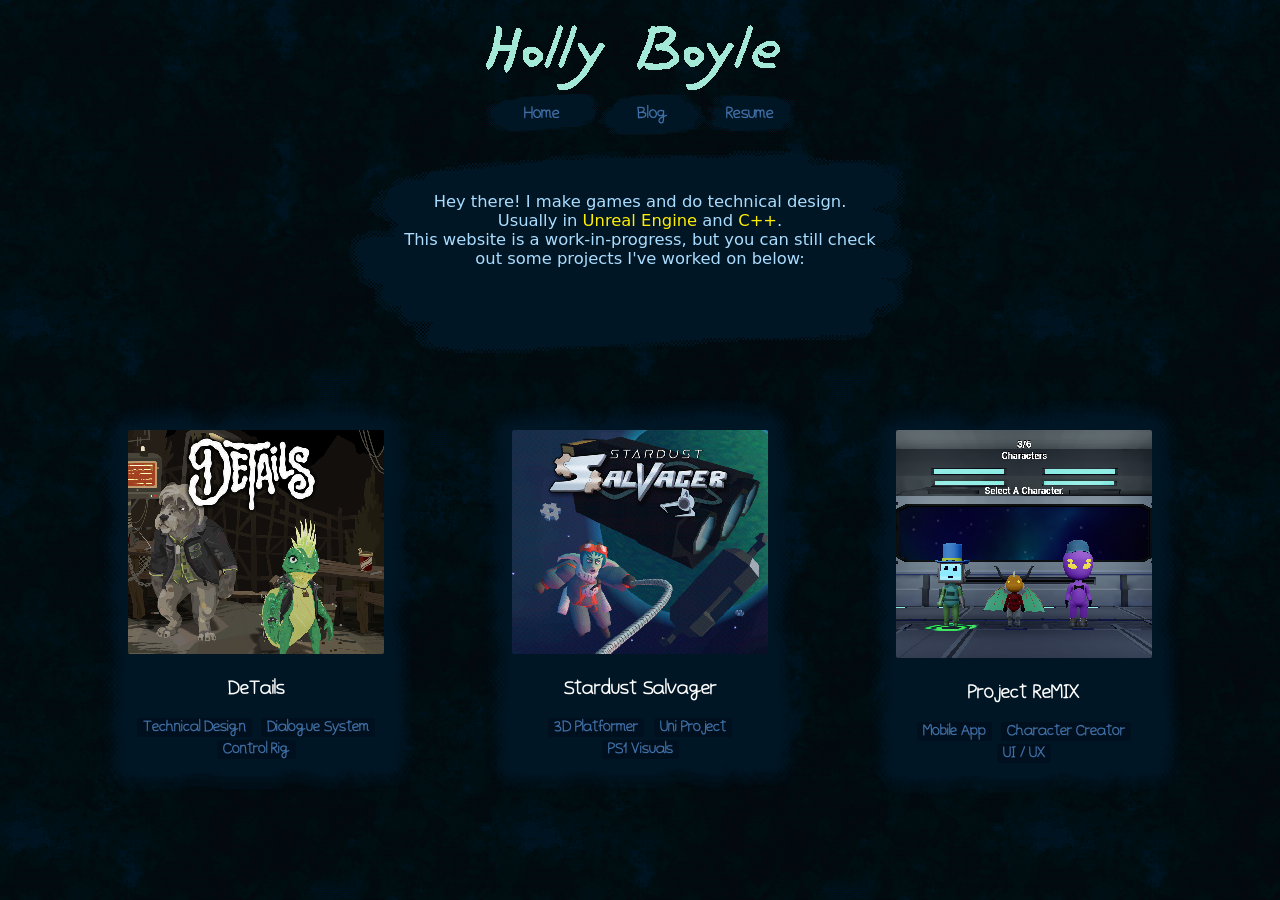
<file: index.html>
﻿<!DOCTYPE html>
<html class="scroll_diag">
<head>
    <meta charset="UTF-8">
    <title>Holly.Zone</title>
    <link rel="stylesheet" href="styles/main.css">
    <link rel="stylesheet" href="https://indestructibletype.com/fonts/Jost.css" type="text/css" charset="utf-8" />
</head>
<body>
    <div class="body-container">
        <div class="vertical-grid">
            <header id="main-header">
                <div id="header-content">
                    <img src="assets/images/name-bright.png">
                    <div id="header-links">
                        <a class="header-button" href="index.html">
                            <p>Home</p>
                            <img src="assets/images/bubble1.png" draggable="false">
                        </a>
                        <a class="header-button" href="blog-index.html">
                            <p>Blog</p>
                            <img src="assets/images/bubble2.png" draggable="false">
                        </a>
                        <a class="header-button" href="HollyBoyle_CV.pdf">
                            <p>Resume</p>
                            <img src="assets/images/bubble3.png" draggable="false">
                        </a>
                    </div>
                </div>
            </header>
            <div class="text_container">
                <p>Hey there! I make games and do technical design.<br>
                    Usually in <span style="color: #ffee00">Unreal Engine</span> and <span style="color: #ffee00">C++</span>.<br>
                    This website is a work-in-progress, but you can still check out some projects I've worked on below:</p>
                <img id="text_background" src="assets/images/paragraph_short.png" draggable="false" >
            </div>
            
            <div class="project-flex">
                <div class="project-box">
                    <a class="project-link" href="details.html"><img class="project-img" src="assets/images/details/project-icon.png" draggable="false">
                    <p>DeTails</p></a>
                    <ul>
                        <li>Technical Design</li>
                        <li>Dialogue System</li>
                        <li>Control Rig</li>
                    </ul>
                </div>
                <div class="project-box">
                    <a class="project-link" href="stardust.html"><img class="project-img" src="assets/images/stardust-salvager/poster-preview.png" draggable="false">
                        <p>Stardust Salvager</p></a>
                    <ul>
                        <li>3D Platformer</li>
                        <li>Uni Project</li>
                        <li>PS1 Visuals</li>
                    </ul>
                </div>
                <div class="project-box">
                    <a class="project-link" href="remix.html"><img class="project-img" src="assets/images/remix/remix-thumbnail.png" draggable="false">
                    <p>Project ReMIX</p></a>
                    <ul>
                        <li>Mobile App</li>
                        <li>Character Creator</li>
                        <li>UI / UX</li>
                    </ul>
                </div>
            </div>
        </div>
    </div>
</body>
</html>
</file>
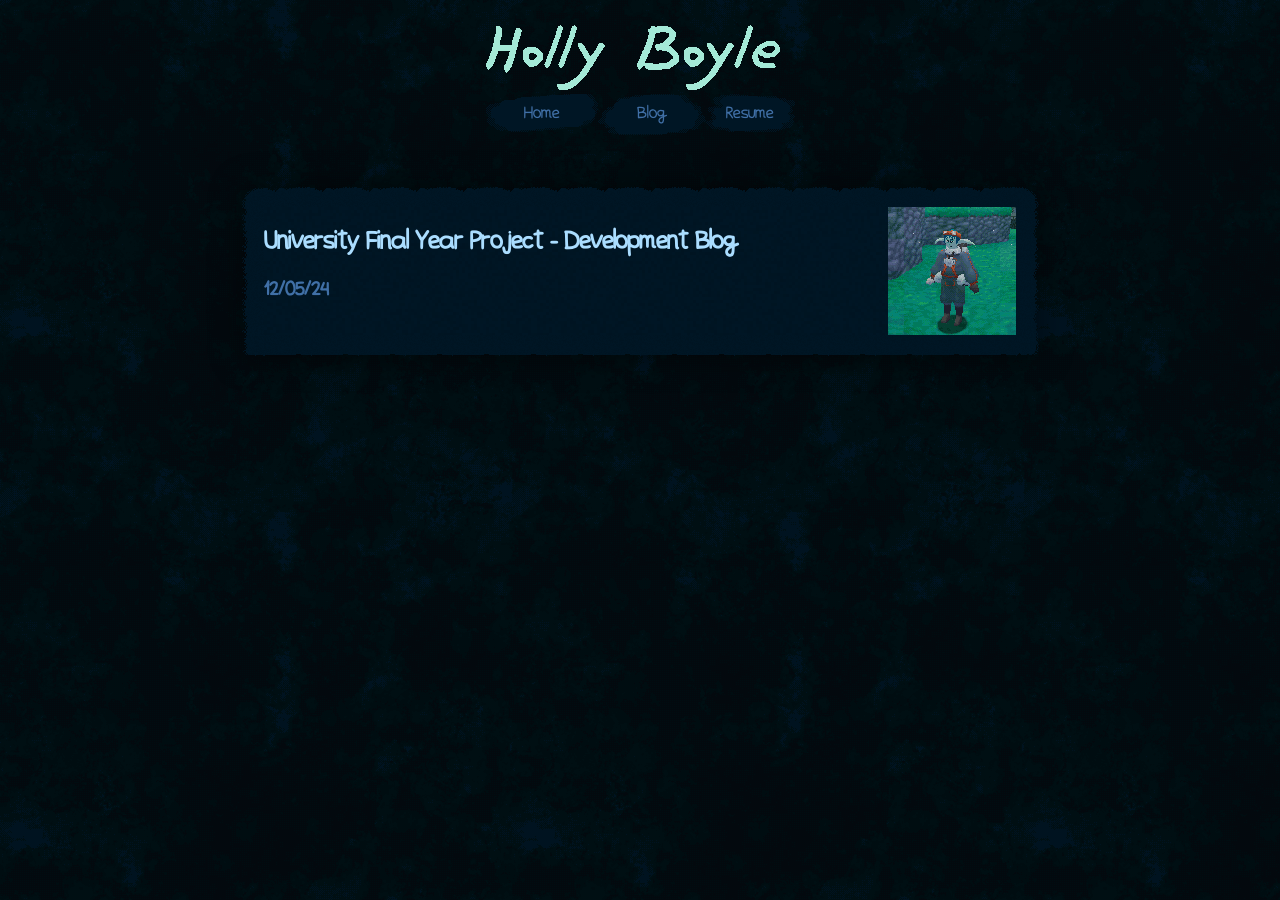
<file: blog-index.html>
﻿<!DOCTYPE html>
<html lang="en" class="scroll_diag">
<head>
    <meta charset="UTF-8">
    <title>Holly.Zone</title>
    <link rel="stylesheet" href="styles/main.css">
    <link rel="stylesheet" href="https://indestructibletype.com/fonts/Jost.css" type="text/css" charset="utf-8" />
</head>
<body>
    <div class="body-container">
        <div class="vertical-grid">
            <header id="main-header">
                <div id="header-content">
                    <img src="assets/images/name-bright.png">
                    <div id="header-links">
                        <a class="header-button" href="index.html">
                            <p>Home</p>
                            <img src="assets/images/bubble1.png" draggable="false">
                        </a>
                        <a class="header-button" href="blog-index.html">
                            <p>Blog</p>
                            <img src="assets/images/bubble2.png" draggable="false">
                        </a>
                        <a class="header-button" href="HollyBoyle_CV.pdf">
                            <p>Resume</p>
                            <img src="assets/images/bubble3.png" draggable="false">
                        </a>
                    </div>
                </div>
            </header>

            <div class="blog-post-list">
                <a class="blog-post" href="blog/stardust-dev-blog.html">
                    <div class="horizontal-box">
                        <div class="blog-post-info">
                            <h2>University Final Year Project - Development Blog</h2>
                            <h3>12/05/24</h3></div><img class="blog-thumbnail" src="assets/images/stardust-salvager/stardust-blog-thumbnail.gif">
                    </div>
                </a>
                
            </div>
        </div>
    </div>
</body>
</html>
</file>
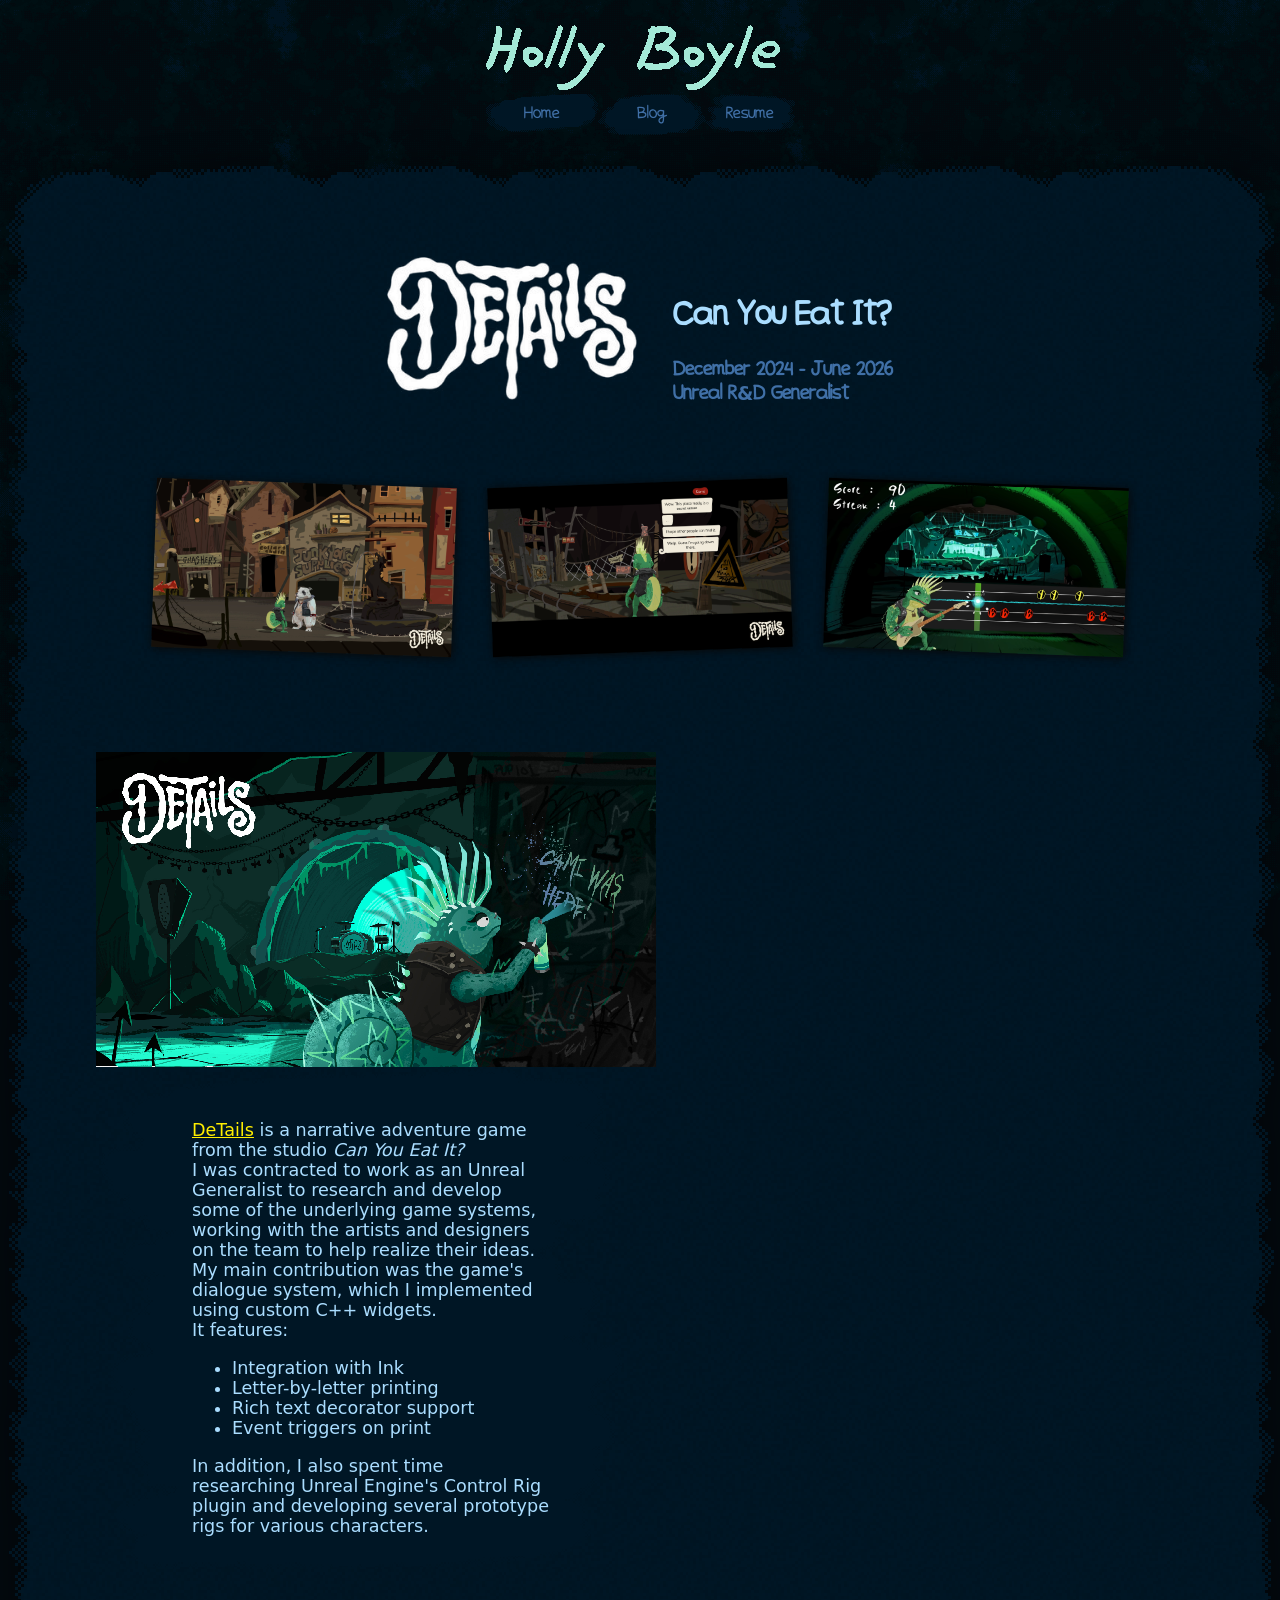
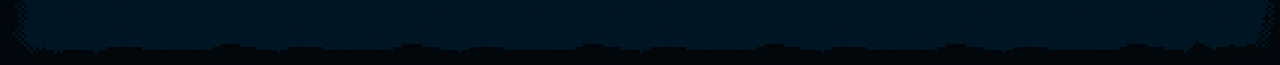
<file: details.html>
﻿<!DOCTYPE html>
<html class="scroll_diag">
<head>
    <meta charset="UTF-8">
    <title>Holly.Zone</title>
    <link rel="stylesheet" href="styles/main.css">
    <meta name="Referrer-Policy" content="strict-origin-when-cross-origin">
</head>
<body>
    <header id="main-header">
        <div id="header-content">
            <img src="assets/images/name-bright.png">
            <div id="header-links">
                <a class="header-button" href="index.html">
                    <p>Home</p>
                    <img src="assets/images/bubble1.png" draggable="false">
                </a>
                <a class="header-button" href="blog-index.html">
                    <p>Blog</p>
                    <img src="assets/images/bubble2.png" draggable="false">
                </a>
                <a class="header-button" href="HollyBoyle_CV.pdf">
                    <p>Resume</p>
                    <img src="assets/images/bubble3.png" draggable="false">
                </a>
            </div>
        </div>
    </header>
   <!--<a id="return-button" href="index.html">
        <img id="arrow-highlight" src="assets/images/home-arrow.png" width="94" height="56"
        ><img id="arrow-default" src="assets/images/home-arrow-dark.png" width="94" height="56"
        ><span>Home</span>
    </a>-->
    <div class="border-wrapper">
        <div class="project_body">
            <div class="project_logo">
                <img src="assets/images/details/logo.png" width="250" height="143">
                <div class="overview_text">
                    <h1>Can You Eat It?</h1>
                    <h3>December 2024 - June 2026
                        <br>
                        Unreal R&D Generalist
                    </h3>
                </div>
            </div>
            <div class="gallery">
                <a href="#img1">
                    <img src="assets/images/details/details5.jpg" width="300" height="169"></a>
                <a href="#img2">
                    <img src="assets/images/details/details2.jpg" width="300" height="169"></a>
                <a href="#img3">
                    <img src="assets/images/details/example-screenshot.PNG" width="300" height="169"></a>
            </div>

            <div class="video_and_desc">
                <div class="video">
                    <img src="assets/images/details/details4.jpg" width="560" height="315">
                </div>
                <div class="text_box">
                    <p><a class="text-link" href="https://store.steampowered.com/app/3840340/DeTails/">DeTails</a> is a narrative adventure game from the studio <i>Can You Eat It?</i><br>
			I was contracted to work as an Unreal Generalist to research and develop some of the underlying game systems, 			working with the artists and designers on the team to help realize their ideas.<br>

			My main contribution was the game's dialogue system, which I implemented using custom C++ widgets.<br>
			It features:</p>
			<ul>
				<li>Integration with Ink</li>
				<li>Letter-by-letter printing</li>
				<li>Rich text decorator support</li>
				<li>Event triggers on print</li>
			</ul>
			<p>In addition, I also spent time researching Unreal Engine's Control Rig plugin and developing several prototype 			rigs for various characters.<br>
          
                    </p>
                </div>

            </div>
        </div>
    </div>
    
    
    <a id="img1" class="lightbox" href="#_">
        <img class="lightbox-image" src="assets/images/details/details4.jpg">
    </a>
    <a id="img2" class="lightbox" href="#_">
        <img class="lightbox-image" src="assets/images/details/details5.jpg">
    </a>
    <a id="img3" class="lightbox" href="#_">
        <img class="lightbox-image" src="assets/images/details/details2.jpg">
    </a>
</body>
</html>
</file>
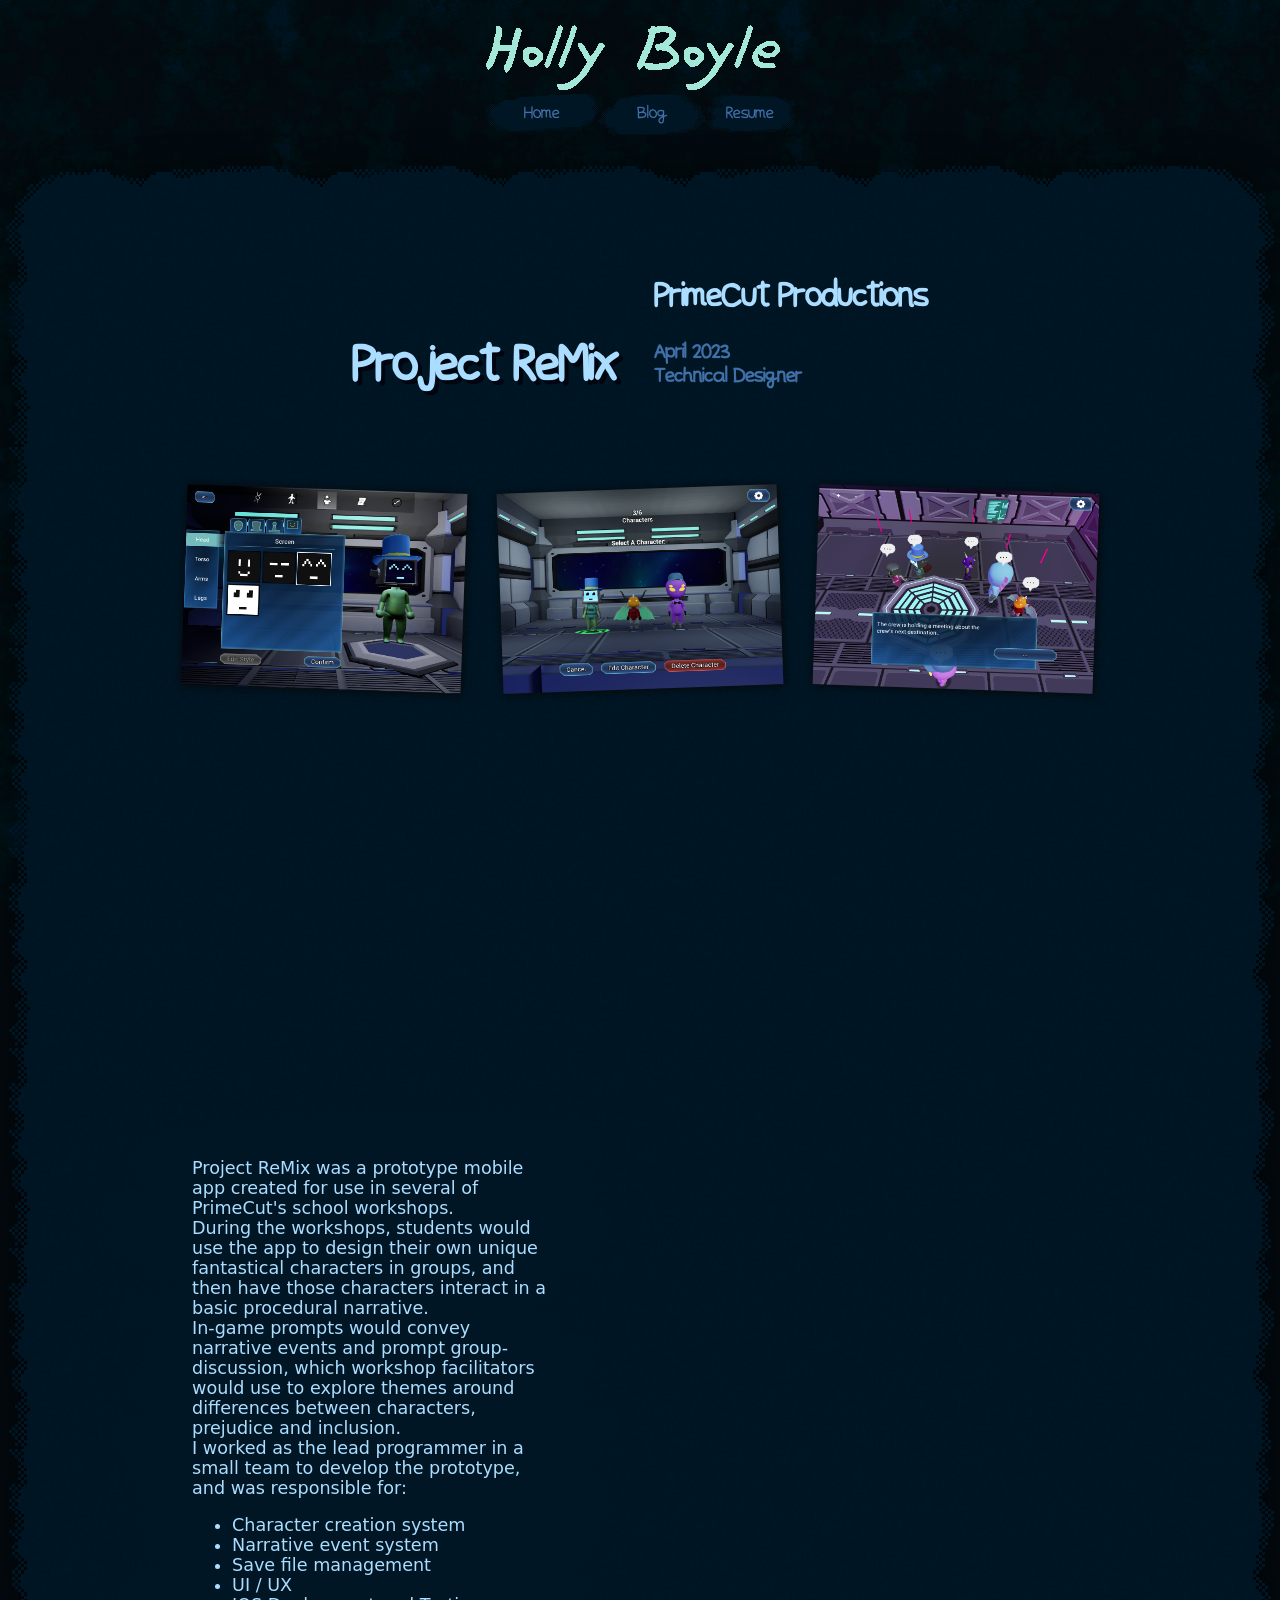
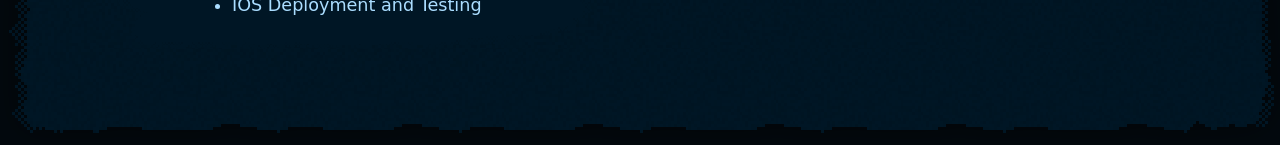
<file: remix.html>
﻿<!DOCTYPE html>
<html class="scroll_diag">
<head>
    <meta charset="UTF-8">
    <title>Holly.Zone</title>
    <link rel="stylesheet" href="styles/main.css">
    <meta name="Referrer-Policy" content="strict-origin-when-cross-origin">
</head>
<body>
    <header id="main-header">
        <div id="header-content">
            <img src="assets/images/name-bright.png">
            <div id="header-links">
                <a class="header-button" href="index.html">
                    <p>Home</p>
                    <img src="assets/images/bubble1.png" draggable="false">
                </a>
                <a class="header-button" href="blog-index.html">
                    <p>Blog</p>
                    <img src="assets/images/bubble2.png" draggable="false">
                </a>
                <a class="header-button" href="HollyBoyle_CV.pdf">
                    <p>Resume</p>
                    <img src="assets/images/bubble3.png" draggable="false">
                </a>
            </div>
        </div>
    </header>
    
    <div class="border-wrapper">
        <div class="project_body">
            <div class="project_logo">
                <h1>Project ReMix</h1>
                <div class="overview_text">
                    <h1>PrimeCut Productions</h1>
                    <h3>April 2023
                        <br>
                        Technical Designer
                    </h3>
                </div>
            </div>
            <div class="gallery">
                <a href="#img1">
                    <img src="assets/images/remix/remix1.png" width="280" height="200"></a>
                <a href="#img2">
                    <img src="assets/images/remix/remix3.png" width="280" height="200"></a>
                <a href="#img3">
                    <img src="assets/images/remix/remix9.png" width="280" height="200"></a>
            </div>

            <div class="video_and_desc">
                <div class="video">
                    <iframe width="560" height="315"
                            src="https://www.youtube.com/embed/G6JvPiKcwas"
                            title="YouTube video player"
                            frameborder="0"
                            allow="clipboard-write; encrypted-media; gyroscope; picture-in-picture; web-share"
                            allowfullscreen></iframe>
                </div>
                <div class="text_box">
                    <p>Project ReMix was a prototype mobile app created for use in several of PrimeCut's school workshops.<br>
                        During the workshops, students would use the app to design their own unique fantastical characters in groups, and then have those characters interact in a basic procedural narrative.<br>
                        In-game prompts would convey narrative events and prompt group-discussion, which workshop facilitators would use to explore themes around differences between characters, prejudice and inclusion.<br>

                        I worked as the lead programmer in a small team to develop the prototype, and was responsible for:
                    </p>
                    <ul>
                        <li>Character creation system</li>
                        <li>Narrative event system</li>
                        <li>Save file management</li>
                        <li>UI / UX</li>
                        <li>IOS Deployment and Testing</li>
                    </ul>
                </div>

            </div>
        </div>
    </div>
    
    
    <a id="img1" class="lightbox" href="#_">
        <img class="lightbox-image" src="assets/images/remix/remix1.png">
    </a>
    <a id="img2" class="lightbox" href="#_">
        <img class="lightbox-image" src="assets/images/remix/remix3.png">
    </a>
    <a id="img3" class="lightbox" href="#_">
        <img class="lightbox-image" src="assets/images/remix/remix9.png">
    </a>
</body>
</html>
</file>
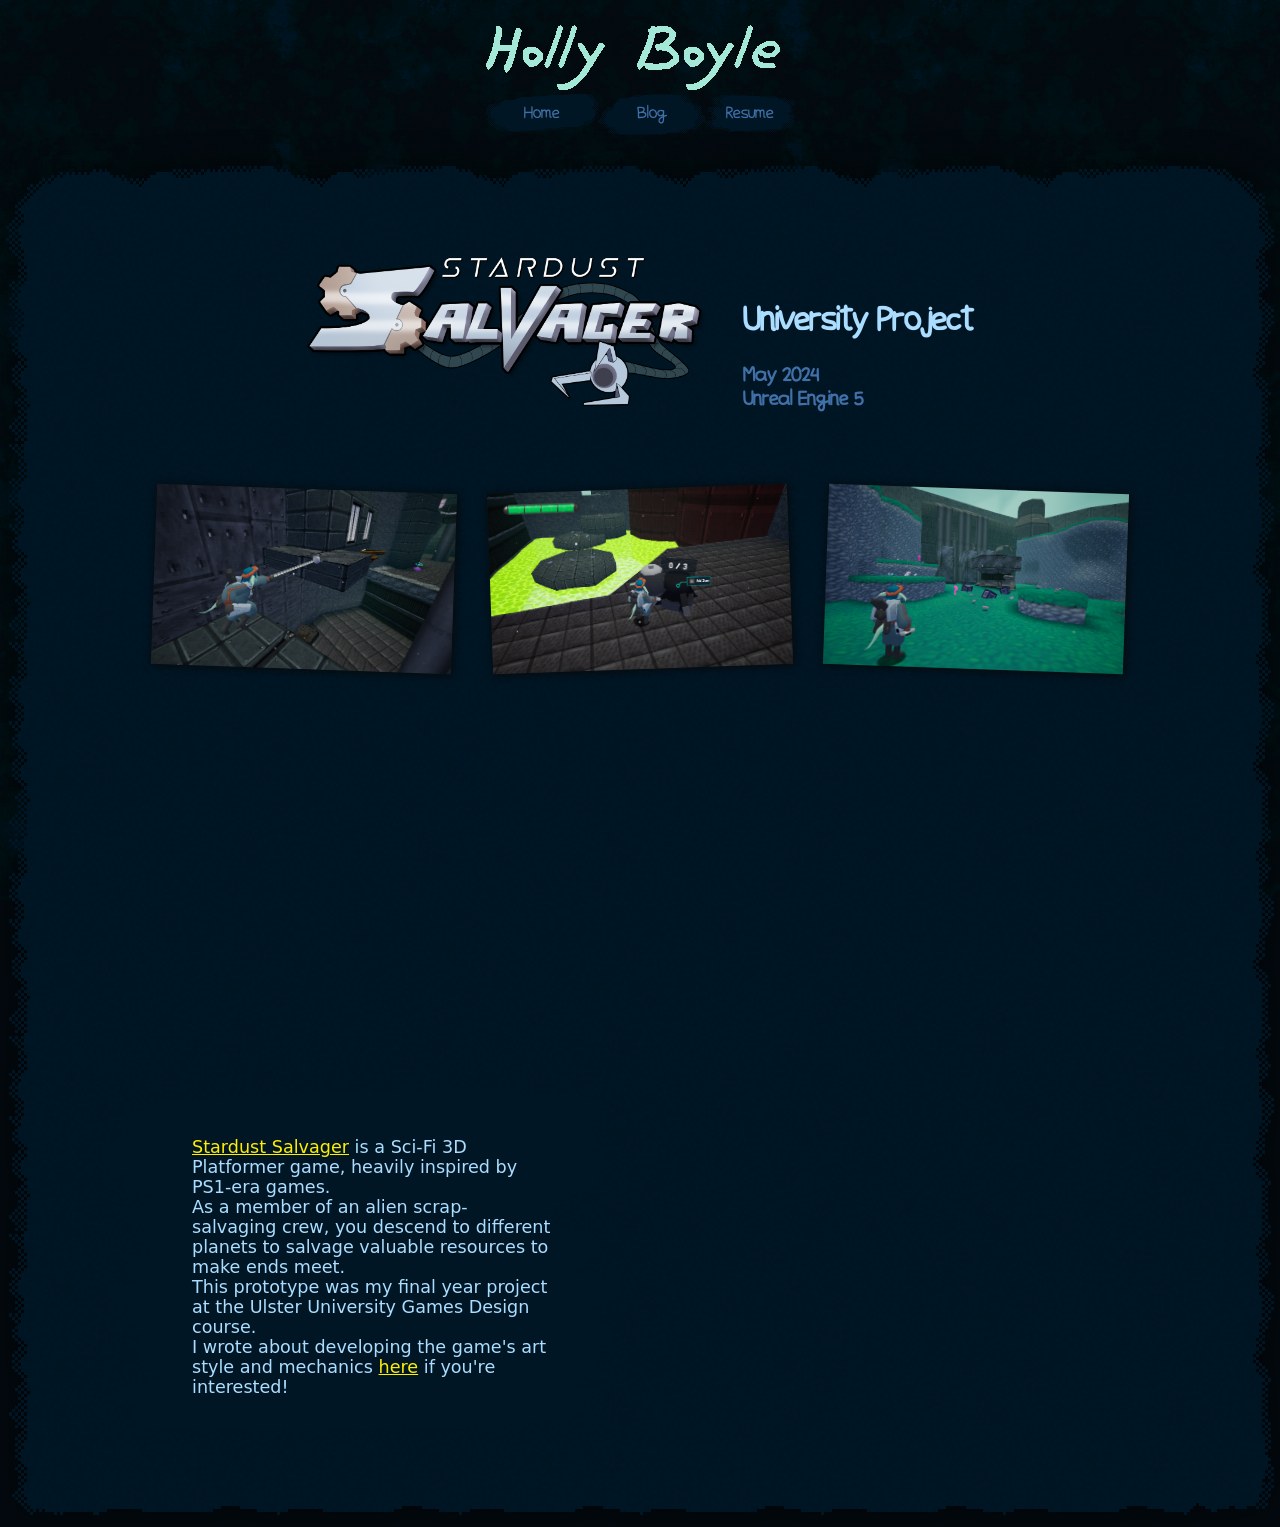
<file: stardust.html>
﻿<!DOCTYPE html>
<html class="scroll_diag">
<head>
    <meta charset="UTF-8">
    <title>Holly.Zone</title>
    <link rel="stylesheet" href="styles/main.css">
    <meta name="Referrer-Policy" content="strict-origin-when-cross-origin">
</head>
<body>
    <header id="main-header">
        <div id="header-content">
            <img src="assets/images/name-bright.png">
            <div id="header-links">
                <a class="header-button" href="index.html">
                    <p>Home</p>
                    <img src="assets/images/bubble1.png" draggable="false">
                </a>
                <a class="header-button" href="blog-index.html">
                    <p>Blog</p>
                    <img src="assets/images/bubble2.png" draggable="false">
                </a>
                <a class="header-button" href="HollyBoyle_CV.pdf">
                    <p>Resume</p>
                    <img src="assets/images/bubble3.png" draggable="false">
                </a>
            </div>
        </div>
    </header>

    <div class="border-wrapper">
        <div class="project_body">
            <div class="project_logo">
                <img src="assets/images/stardust-salvager/stardust-salvager-refined.png" width="400" height="149">
                <div class="overview_text">
                    <h1>University Project</h1>
                    <h3>May 2024
                        <br>
                        Unreal Engine 5
                    </h3>
                </div>
            </div>
            <div class="gallery">
                <a href="#img1">
                    <img src="assets/images/stardust-salvager/screen1.png" width="300" height="180"></a>
                <a href="#img2">
                    <img src="assets/images/stardust-salvager/screen2.png" width="300" height="180"></a>
                <a href="#img3">
                    <img src="assets/images/stardust-salvager/screen3.png" width="300" height="180"></a>
            </div>

            <div class="video_and_desc">
                <div class="video">
                    <iframe width="560" height="315"
                            src="https://www.youtube.com/embed/O3HwYYqzVVI"
                            title="YouTube video player"
                            frameborder="0"
                            allow="clipboard-write; encrypted-media; gyroscope; picture-in-picture; web-share"
                            allowfullscreen></iframe>
                </div>
                <div class="text_box">
                    <p><a class="text-link" href="https://hollyboyle.itch.io/stardust-salvager-demo">Stardust Salvager</a> is a Sci-Fi 3D Platformer game, heavily inspired by PS1-era games.<br>
                        As a member of an alien scrap-salvaging crew, you descend to different planets to salvage valuable resources to make ends meet.<br>
                        This prototype was my final year project at the Ulster University Games Design course.<br>
                        I wrote about developing the game's art style and mechanics <a class="text-link" href="blog/stardust-dev-blog.html">here</a> if you're interested!
                    </p>
                </div>

            </div>
        </div>
    </div>
    
    
    <a id="img1" class="lightbox" href="#_">
        <img class="lightbox-image" src="assets/images/stardust-salvager/screen1.png">
    </a>
    <a id="img2" class="lightbox" href="#_">
        <img class="lightbox-image" src="assets/images/stardust-salvager/screen2.png">
    </a>
    <a id="img3" class="lightbox" href="#_">
        <img class="lightbox-image" src="assets/images/stardust-salvager/screen3.png">
    </a>
</body>
</html>
</file>
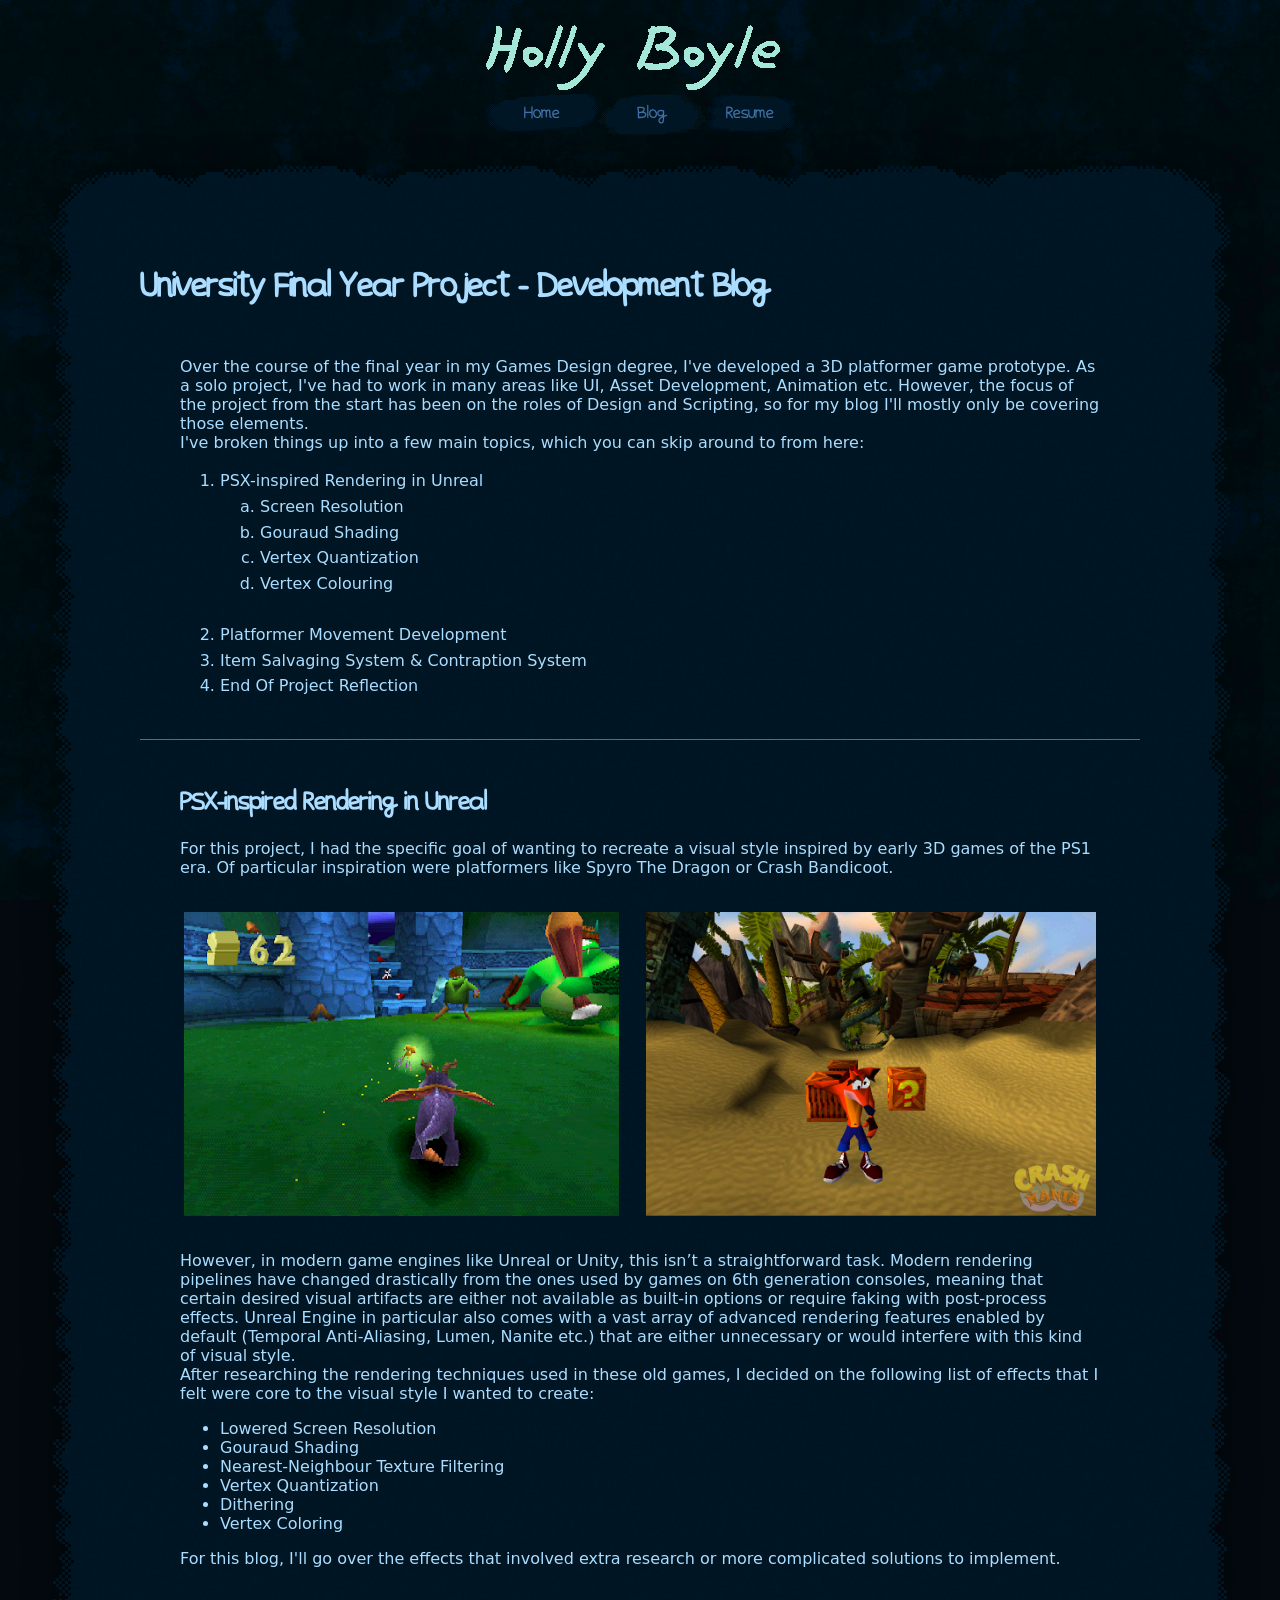
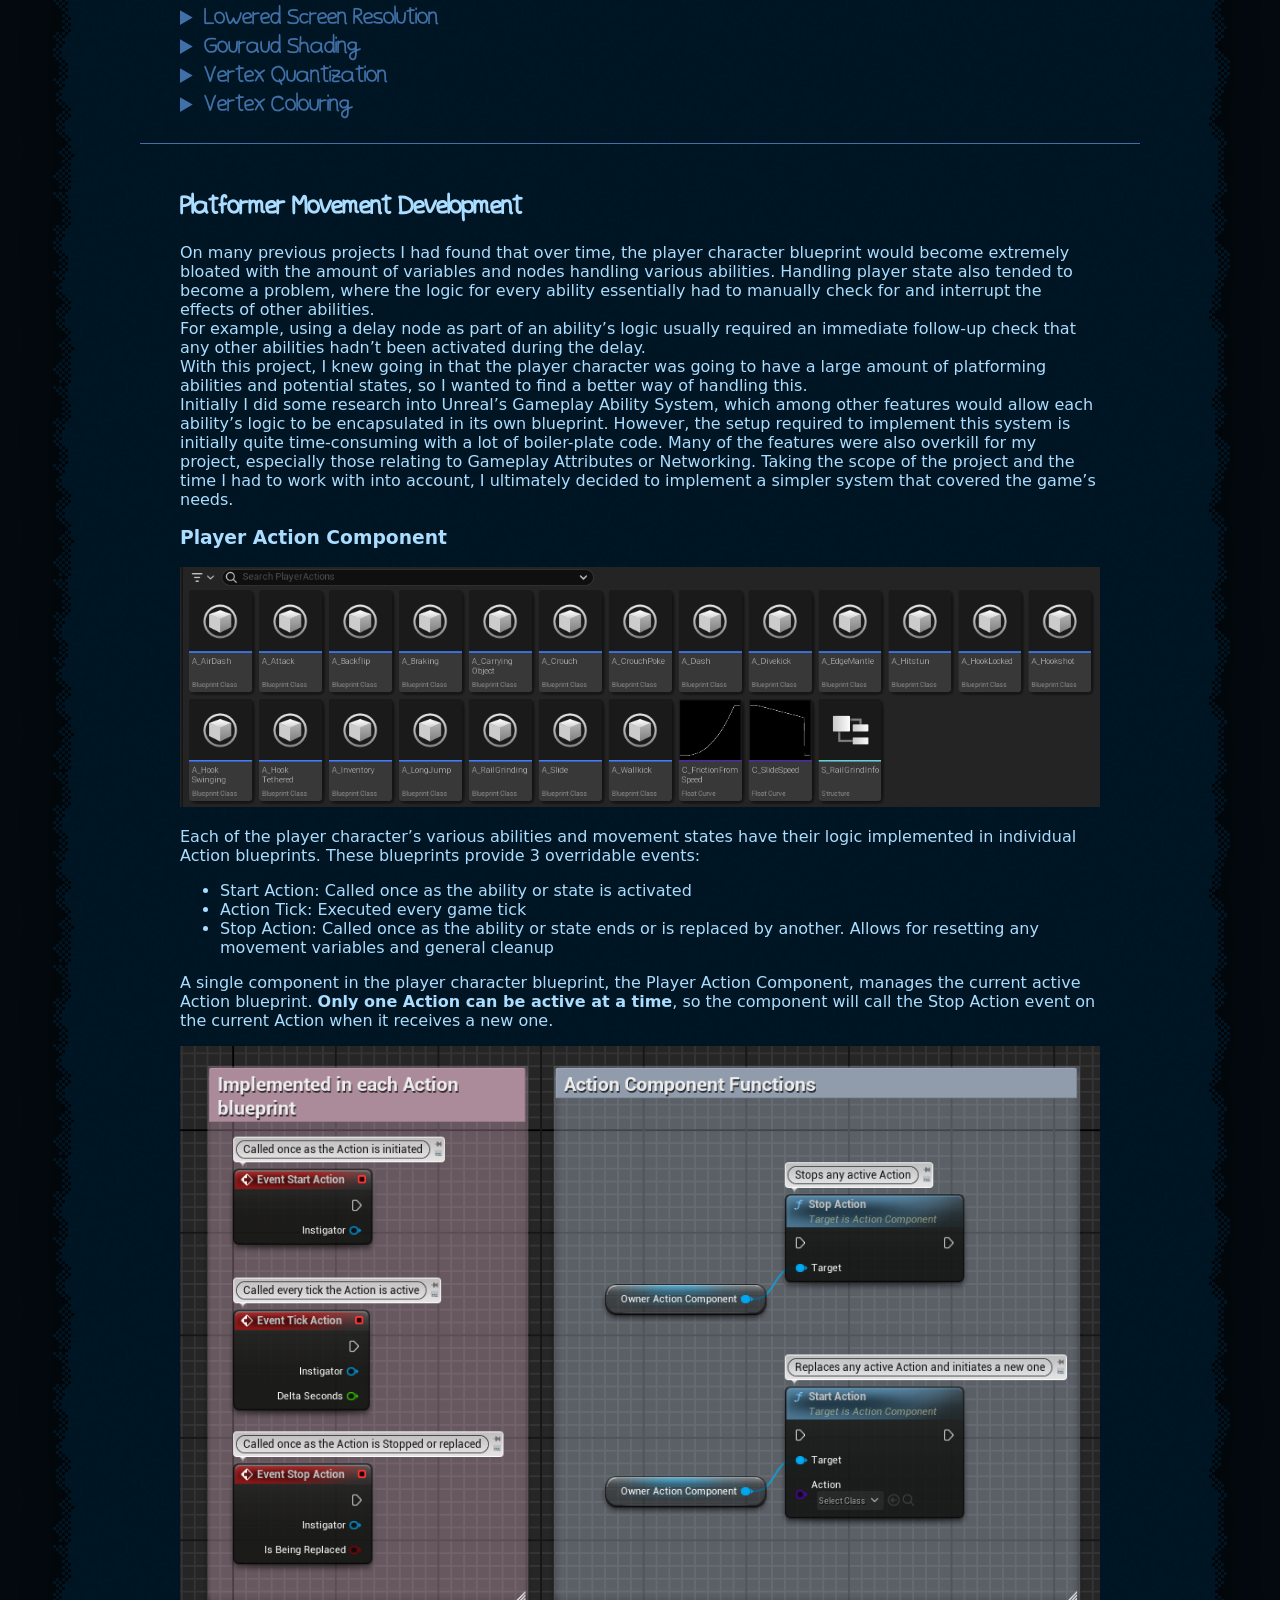
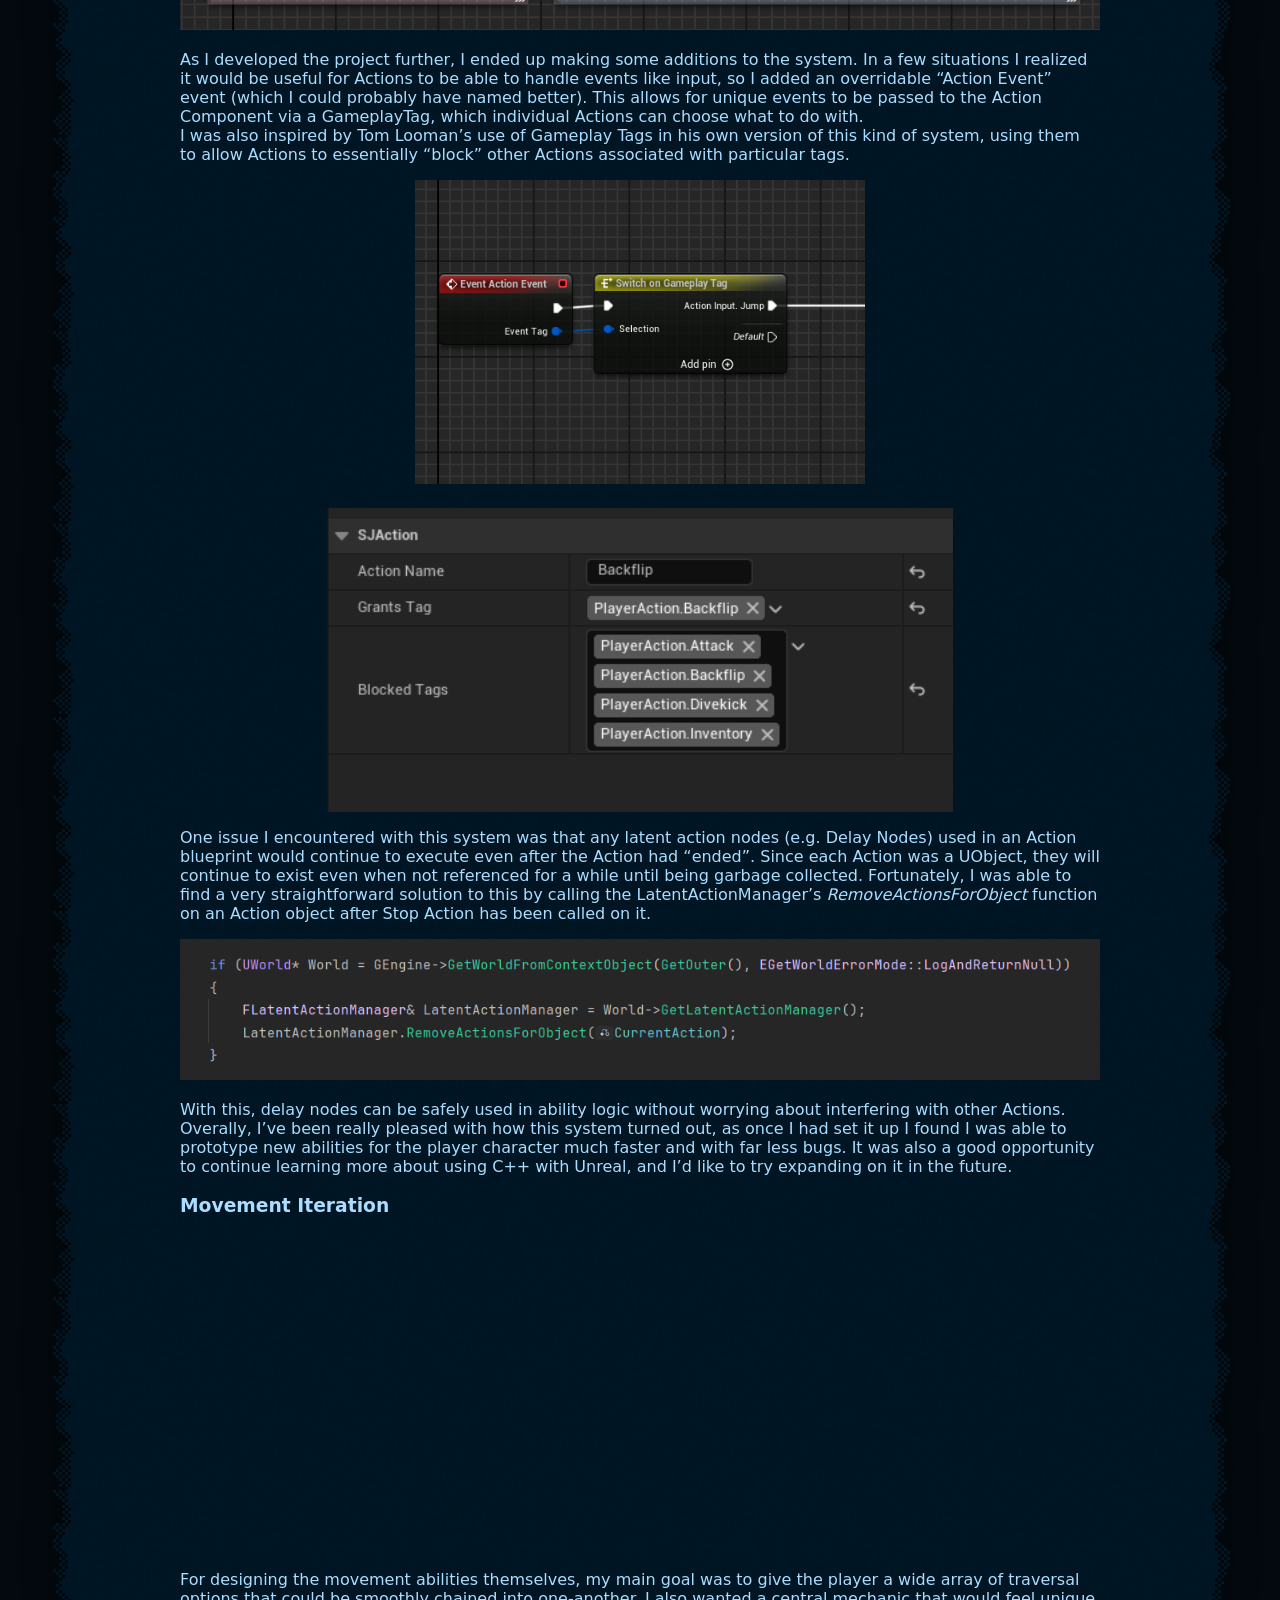
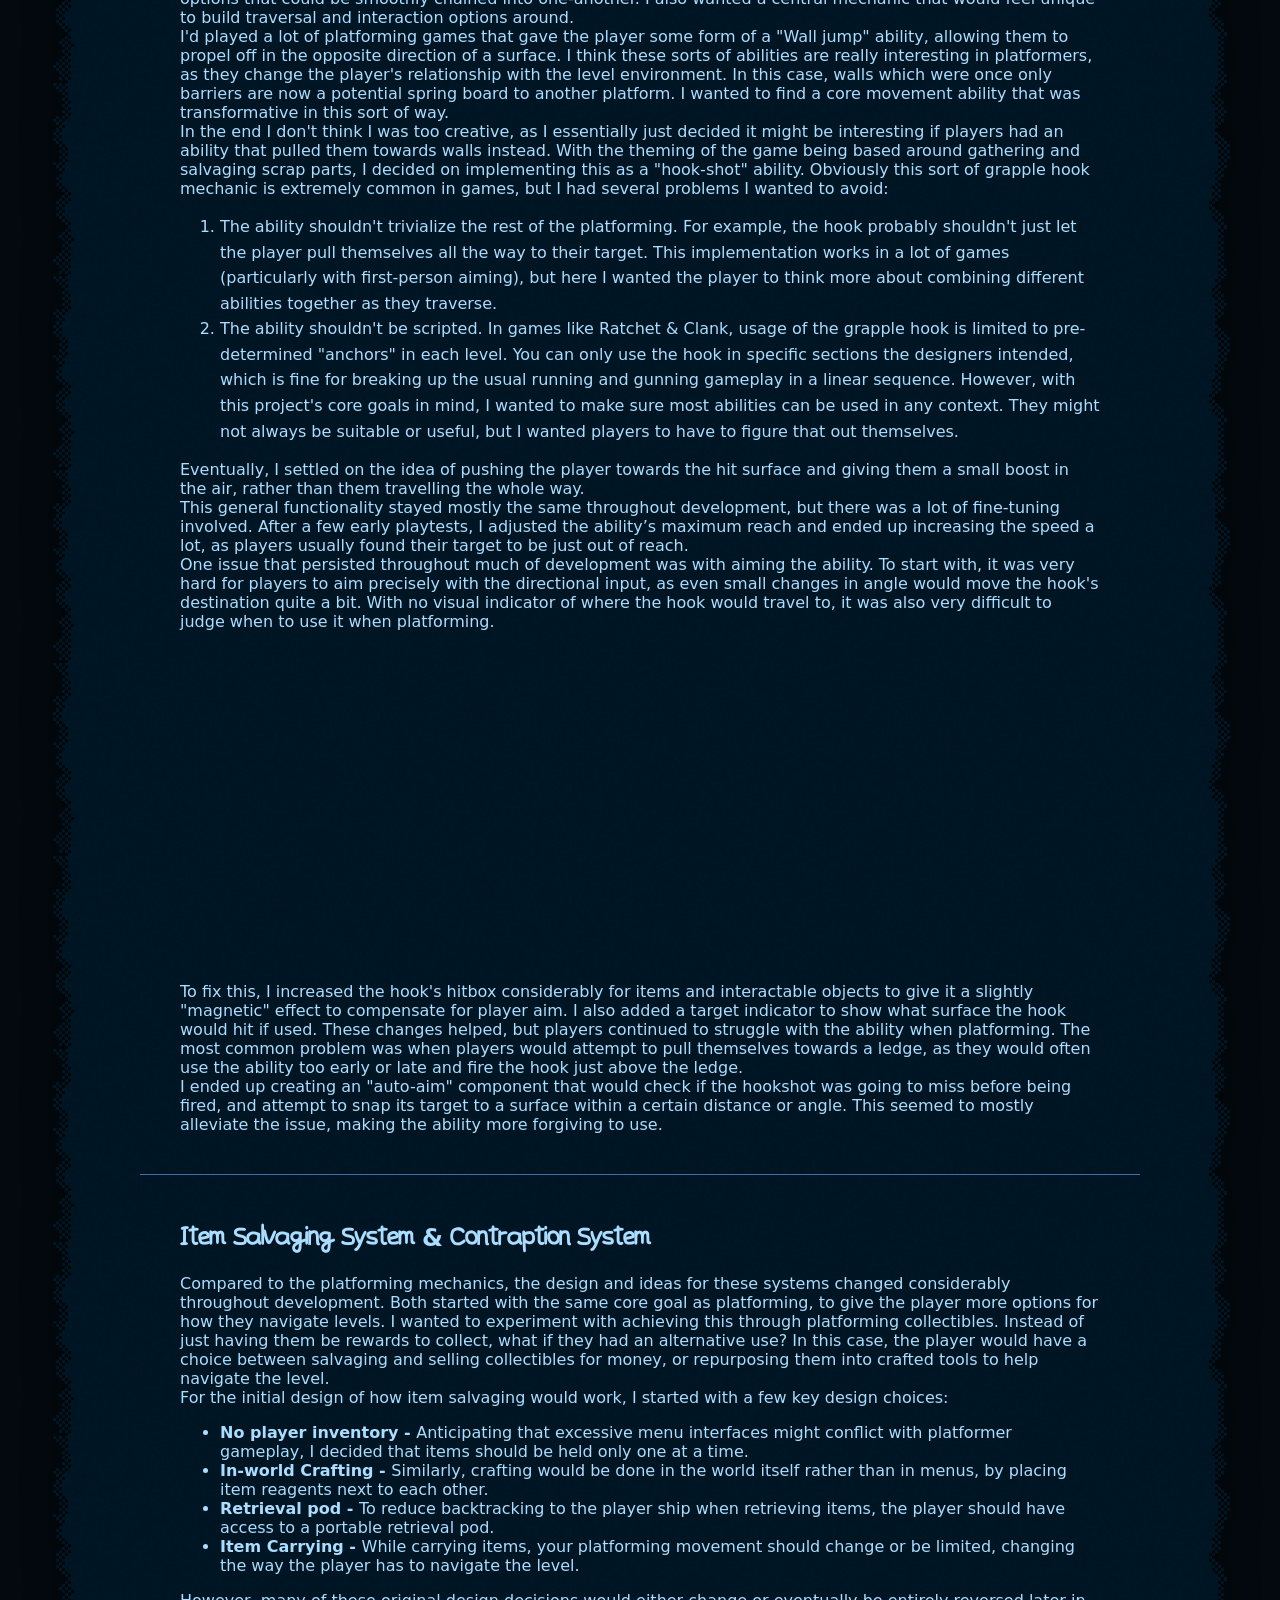
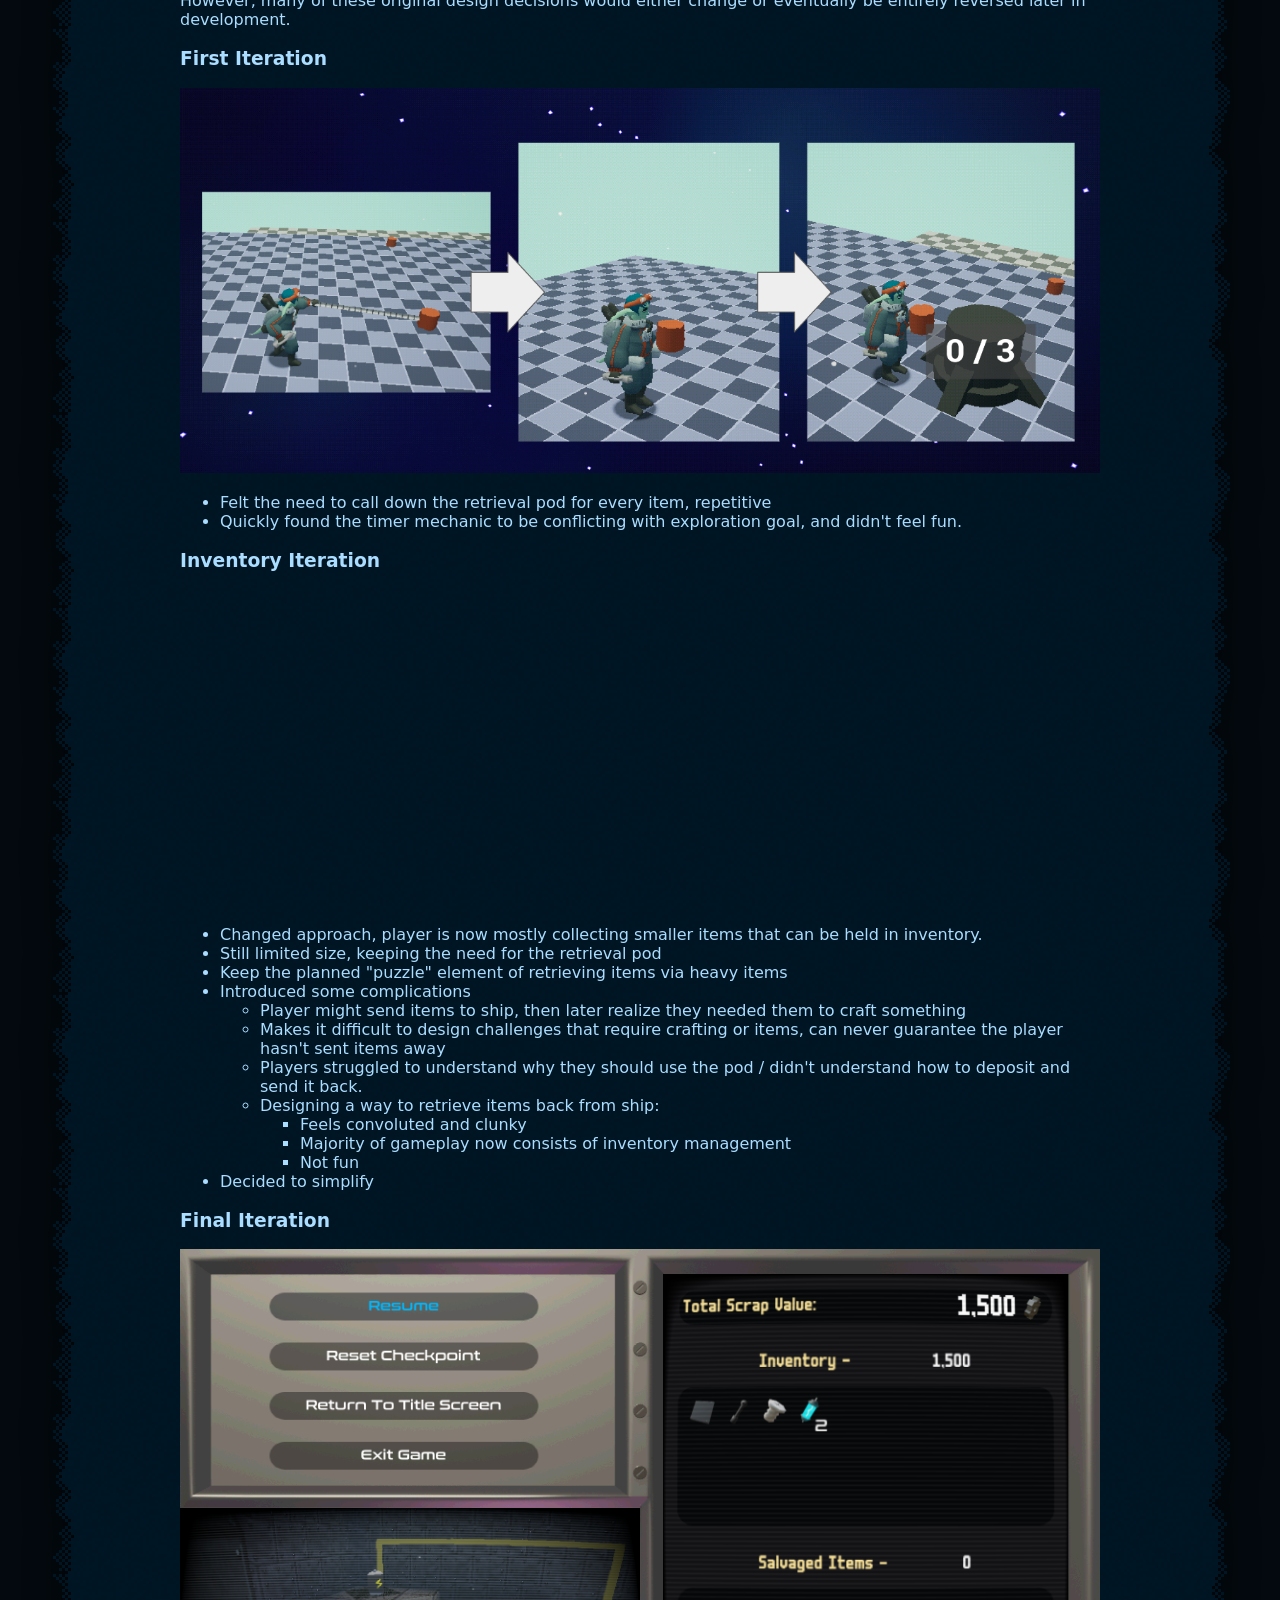
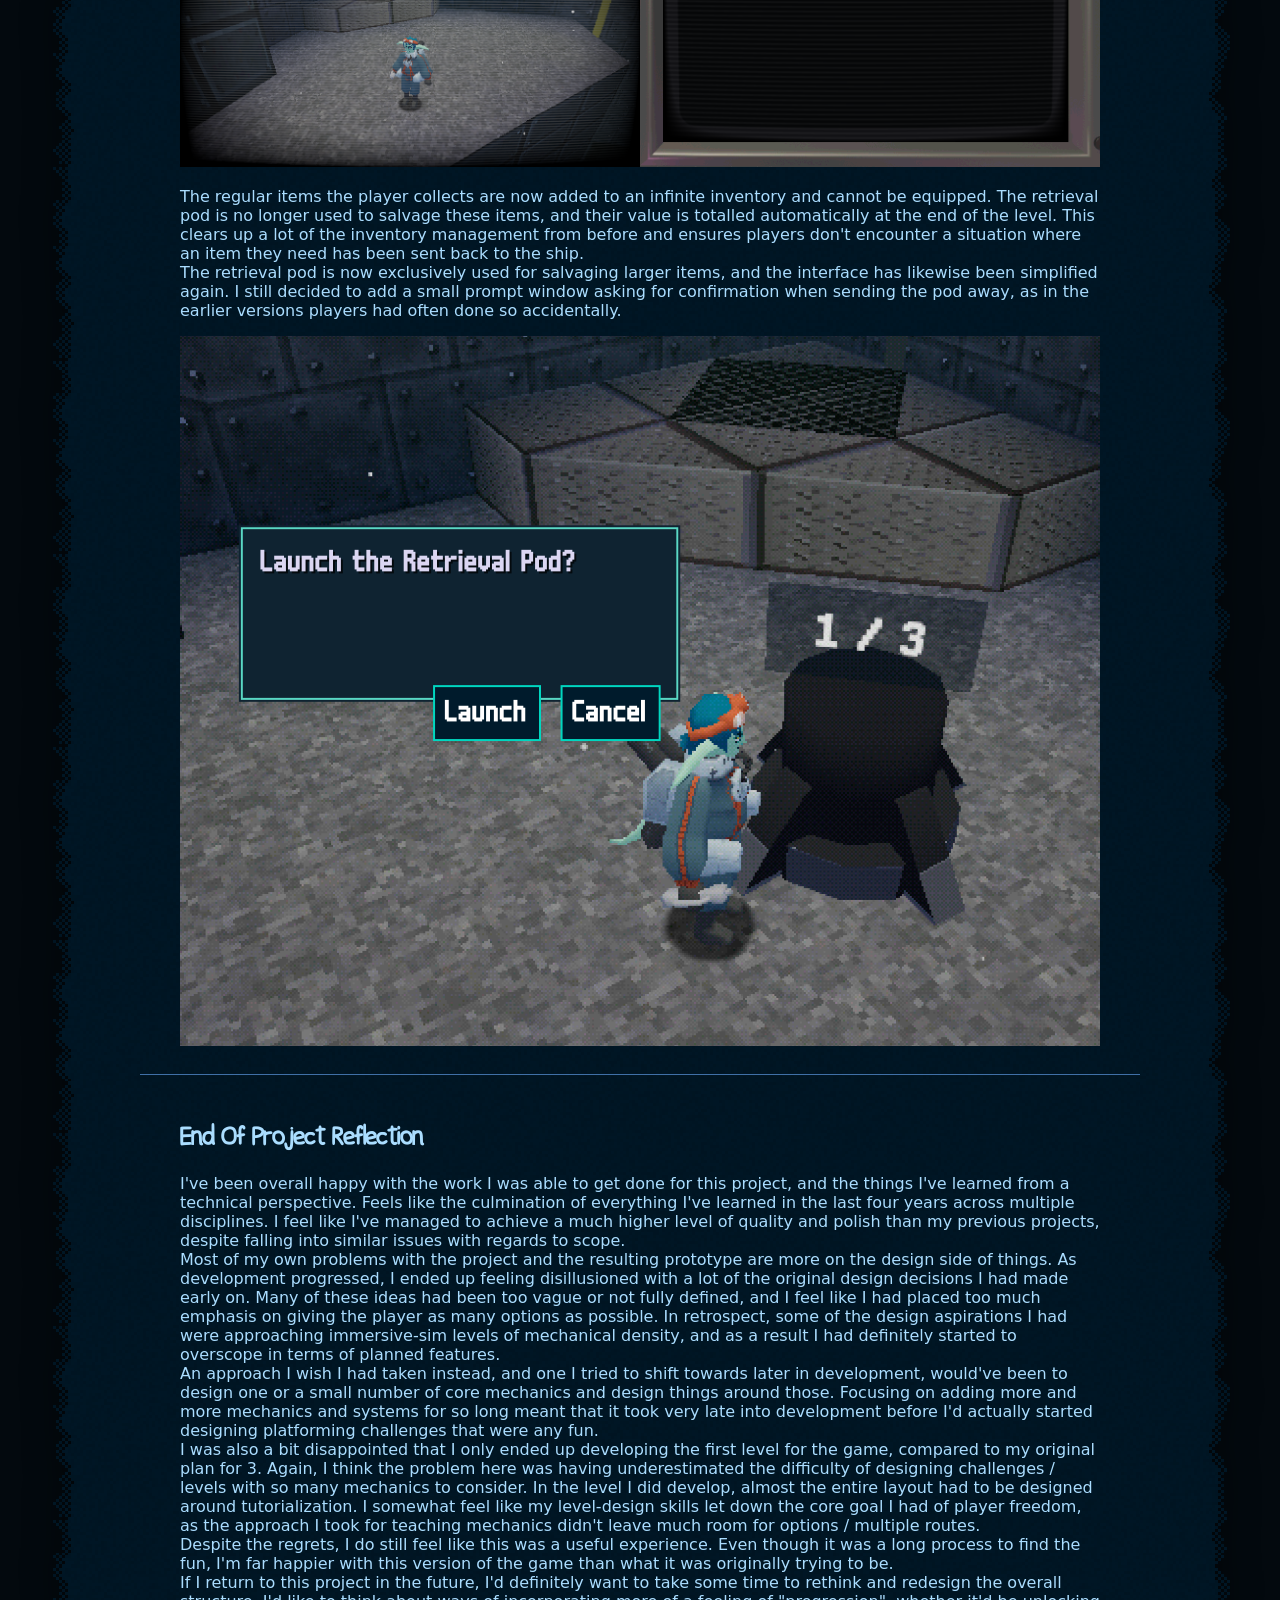
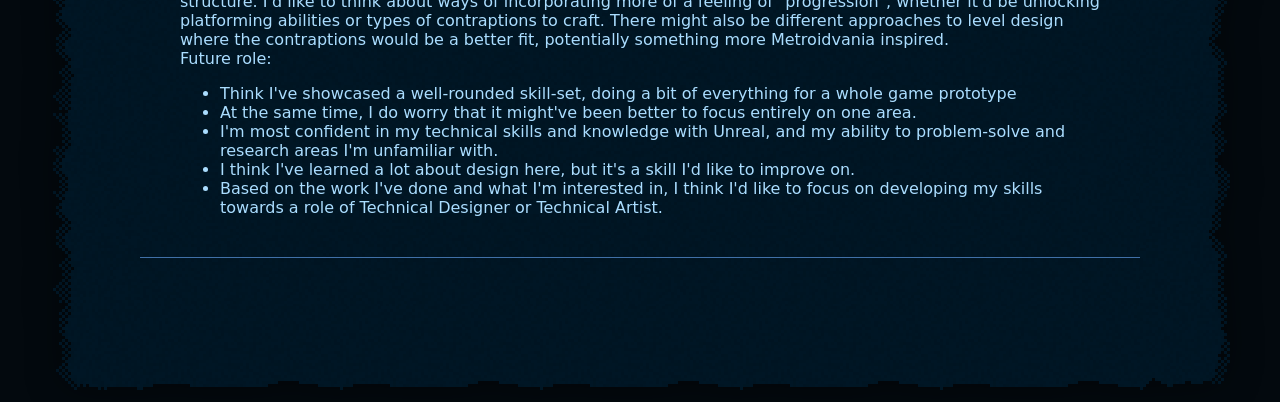
<file: blog/stardust-dev-blog.html>
﻿<!DOCTYPE html>
<html lang="en" class="scroll_diag">
<head>
    <meta charset="UTF-8">
    <title>Holly.Zone</title>
    <link rel="stylesheet" href="../styles/main.css">
    <link rel="stylesheet" href="https://indestructibletype.com/fonts/Jost.css" type="text/css" charset="utf-8" />
</head>
<body>
<div class="body-container">
    <div class="vertical-grid">
        <header id="main-header">
            <div id="header-content">
                <img src="../assets/images/name-bright.png">
                <div id="header-links">
                    <a class="header-button" href="../index.html">
                        <p>Home</p>
                        <img src="../assets/images/bubble1.png" draggable="false">
                    </a>
                    <a class="header-button" href="../blog-index.html">
                        <p>Blog</p>
                        <img src="../assets/images/bubble2.png" draggable="false">
                    </a>
                    <a class="header-button" href="../HollyBoyle_CV.pdf">
                        <p>Resume</p>
                        <img src="../assets/images/bubble3.png" draggable="false">
                    </a>
                </div>
            </div>
        </header>

        <div class="border-wrapper">
            <div class="blog-body">
                <h1>University Final Year Project - Development Blog</h1>
                <section id="blog-intro">
                    <p>Over the course of the final year in my Games Design degree, I've developed a 3D platformer game prototype.
                        As a solo project, I've had to work in many areas like UI, Asset Development, Animation etc.
                        However, the focus of the project from the start has been on the roles of Design and Scripting,
                        so for my blog I'll mostly only be covering those elements.<br>
                        I've broken things up into a few main topics, which you can skip around to from here:</p>
                    <ol>
                        <li><a>PSX-inspired Rendering in Unreal</a><ol>
                            <li><a>Screen Resolution</a></li>
                            <li><a>Gouraud Shading</a></li>
                            <li><a>Vertex Quantization</a></li>
                            <li><a>Vertex Colouring</a></li></ol><br>
                        </li>
                        <li><a>Platformer Movement Development</a></li>
                        <li><a>Item Salvaging System & Contraption System</a></li>
                        <li><a>End Of Project Reflection</a></li>
                    </ol>
                </section>
                <section id="psx-rendering">
                    <h2>PSX-inspired Rendering in Unreal</h2>
                    <p>For this project, I had the specific goal of wanting to recreate a visual style inspired by early 3D games of the PS1 era. 
                        Of particular inspiration were platformers like Spyro The Dragon or Crash Bandicoot.</p>
                    <br>
                    <div class="image-gallery">
                        <img src="../assets/images/stardust-salvager/blog/spyro.png">
                        <img src="../assets/images/stardust-salvager/blog/crash.jpg">
                    </div>
                    <br>
                    <p>However, in modern game engines like Unreal or Unity, this isn’t a straightforward task. 
                        Modern rendering pipelines have changed drastically from the ones used by games on 6th generation consoles, 
                        meaning that certain desired visual artifacts are either not available as built-in options or require faking with post-process effects. 
                        Unreal Engine in particular also comes with a vast array of advanced rendering features enabled by default (Temporal Anti-Aliasing, Lumen, Nanite etc.) 
                        that are either unnecessary or would interfere with this kind of visual style.
                        <br>
                        After researching the rendering techniques used in these old games, 
                        I decided on the following list of effects that I felt were core to the visual style I wanted to create:
                    </p>
                    <ul>
                        <li>Lowered Screen Resolution</li>
                        <li>Gouraud Shading</li>
                        <li>Nearest-Neighbour Texture Filtering</li>
                        <li>Vertex Quantization</li>
                        <li>Dithering</li>
                        <li>Vertex Coloring</li>
                    </ul>
                    <p>For this blog, I'll go over the effects that involved extra research or more complicated solutions to implement.</p>
                    <br>
                    <details>
                        <summary>Lowered Screen Resolution</summary>
                        Achieving the desired screen resolution was relatively simple, especially thanks to a 
                        <a class="text-link" href="https://twitter.com/merlino_games/status/1644022401427177473">tweet from Antonio Freyre</a> 
                        highlighting some relevant console commands. In my own project, I more or less used the same technique in a 
                        GameInstance subclass, reducing the game’s resolution to a target of <b>960x540</b>.
                        <br>
                        Most PS1 games were designed for 4:3 TV screens, and usually had a resolution of 320 x 240. 
                        I initially experimented with something closer to this at 640 x 360. However, many of the player character’s 
                        details became heavily distorted or illegible at this resolution, so I decided against it. 
                        In the end I personally felt that 960 x 540 kept a nice compromise between readability and the desired visual style.
                    </details>
                    <details>
                        <summary>Gouraud Shading</summary>
                        <p>Most early 3D games used a shading model referred to as <i>Gouraud Shading</i>. 
                        In this model, lighting values are calculated on a per-vertex basis, and interpolated along each triangle. 
                        This differs from <i>Phong Shading</i>, used by most contemporary games, where lighting values are calculated more accurately per-pixel.</p>
                        <img src="../assets/images/stardust-salvager/blog/gouraud.jpg">
                        <p>As of developing this project in Unreal Engine 5.3, there is currently no built-in support for Gouraud shading available in the engine. 
                        Instead, I had to implement my own custom lighting system.
                        <br>
                        This lighting system consists of a “Vertex Light Manager” Actor, along with Actor blueprints representing Point and Spot lights. 
                        The Vertex Light Manager stores the data for the scene’s main directional light source, including its direction, 
                        light colour, strength, and the level of ambient light. These values are passed to a Material Parameter Collection, 
                        which is used in a master material to calculate lighting at each vertex.
                        <br>
                        All of the game’s materials are using the “Unlit” shading model, as we’re calculating all of the lighting ourselves.</p>
                        <img src="../assets/images/stardust-salvager/blog/lighting-mat.png">
                        <p>This effectively gives us Gouraud shading, but it only allows for one directional light source in the scene. 
                        I wanted to find a way to support a large number of Point / Spot lights in a given scene, but Material Parameters don’t allow for arrays.
                        <br>
                        The solution I found was to have the Vertex Light Manager write the light data for every light in the scene to a Render Texture, 
                        where each row of pixels stores the data for one light. In my case, I use the first pixel’s RGB values to store data like the light's Radius and Strength, 
                        the second pixel for location, and the third for colour.
                        <br>
                        Then, in a Material Function, I created a custom HLSL node that iterates over each row of the Render Texture to 
                        calculate the influence each light has on a given vertex. This accumulated light is then added to the directional light's value.</p>
                        <img src="../assets/images/stardust-salvager/blog/lighting-mat3.png">
                        <img src="../assets/images/stardust-salvager/blog/lighting-mat2.png">
                        <p>The Render Texture is drawn to every tick, so effectively this allows every light to be dynamic as well.</p>
                        <img src="../assets/images/stardust-salvager/blog/cube.gif">
                        <p>This was a really fun problem to figure out, I'd be interested in delving more into materials in the future. 
                        I haven't encountered any performance issues with this setup at all, but I'd like to learn more about potential shader optimizations etc.</p>
                    </details>
                    <details>
                        <summary>Vertex Quantization</summary>
                        <p>A rendering artifact specific to the PS1 was Vertex Quantization. Due to the way the console’s hardware 
                        handled floating point values, once vertices were converted to screen-space, their coordinates were converted to integer values, 
                        losing some precision. This had the effect of vertices “snapping” between pixels as they moved relative 
                        to the camera, giving a bubbling or jittery effect to objects.</p>
                        <img src="../assets/images/stardust-salvager/blog/resident-evil.gif">
                        <p>You can achieve a close approximation of this effect in Unreal simply enough using the World Position Offset in the material editor. 
                        Getting the vertex’s world position and rounding to a particular unit distance, then subtracting the original world position to get the offset. 
                        This method will cause models to jitter / boil as they move, but not as the camera moves. We can fix this 
                        by setting the world position node to be camera relative, but there’s still a larger inaccuracy.
                        <br>
                        The further away a vertex is from the camera, the less noticeable the effect will be, and conversely, 
                        the distortion becomes more extreme close to the camera. This is essentially the opposite of how the effect appears on actual PS1 titles.
                        <br>
                        To more accurately recreate this effect, I did some research on how to convert vertices to screen-space, 
                        round their coordinates to the nearest pixel, and convert back to their world space location.</p>
                        <img src="../assets/images/stardust-salvager/blog/quantization.gif">
                    </details>
                    <details>
                        <summary>Vertex Colouring</summary>
                        <p>Since the game’s custom lighting system doesn’t have any actual shadow casting, I looked at a technique 
                        used in early 3D games to fake the effect for darker areas using vertex colouring.</p>
                        <div class="image-gallery">
                            <img src="../assets/images/stardust-salvager/blog/banjo1.jpg">
                            <img src="../assets/images/stardust-salvager/blog/banjo2.jpg">
                        </div>
                        <p>Essentially, colours can be painted manually at each vertex on a mesh. This way, I could manually 
                        darken parts of the level that light wouldn’t naturally reach, or to mimic ambient occlusion.
                        <br>
                        While this works great for static objects, it also creates a problem when the player character moves through these areas, 
                        as their lighting no longer appears to match the environment.
                        <br>
                        To solve this, I was inspired by a lighting technique used in the first Kingdom Hearts game, which 
                        would change the tint applied to characters when they entered certain lighting “volumes”.</p>
                        <div class="video">
                            <iframe width="560" height="315"
                                    src="https://www.youtube.com/embed/hZYfLNIinOc"
                                    title="YouTube video player"
                                    frameborder="0"
                                    allow="clipboard-write; encrypted-media; gyroscope; picture-in-picture; web-share"
                                    allowfullscreen></iframe>
                        </div>
                        <p>For my project, I created a component that traces to the floor directly beneath its actor, and gets 
                        the vertex colour value at that point of the mesh. It then applies this value to a “Tint” colour parameter in its actor’s material instance.
                        <br>
                        Implementing this feature also involved some C++, as the functions required to get the vertex colour at a given point on a mesh aren’t exposed to blueprints.</p>
                        <img src="../assets/images/stardust-salvager/blog/barycentric.png">
                        <p>Since the line trace function in blueprints returns the face index hit, I use this to get the triangle’s 3 vertices 
                        and their associated colours. Then, we can calculate the Barycentric coordinates of the line trace’s hit, 
                        and use those coordinates to interpolate between the 3 vertex colours.
                        <br>
                        Here you can see the results:</p>
                        <div class="video">
                            <iframe width="560" height="315"
                                    src="https://www.youtube.com/embed/ktB-CoUeIfM"
                                    title="YouTube video player"
                                    frameborder="0"
                                    allow="clipboard-write; encrypted-media; gyroscope; picture-in-picture; web-share"
                                    allowfullscreen></iframe>
                        </div>
                        <p>Similar to the Kingdom Hearts example, the component is only activated when its owner is within a 
                        lighting volume, which also specifies a multiplier value to control the tint’s influence. 
                        Unfortunately, shortly before my project's deadline I encountered a severe error related to this effect, 
                        so I had to disable it for the submitted build.</p>
                    </details>
                </section>
                <section id="platformer-movement">
                    <h2>Platformer Movement Development</h2>
                    <p>On many previous projects I had found that over time, the player character blueprint would become extremely bloated 
                    with the amount of variables and nodes handling various abilities. Handling player state also tended to become a 
                    problem, where the logic for every ability essentially had to manually check for and interrupt the effects of other abilities.
                    <br>
                    For example, using a delay node as part of an ability’s logic usually required an immediate follow-up check that any 
                    other abilities hadn’t been activated during the delay.
                    <br>
                    With this project, I knew going in that the player character was going to have a large amount of platforming abilities 
                    and potential states, so I wanted to find a better way of handling this.
                    <br>
                    Initially I did some research into Unreal’s Gameplay Ability System, which among other features would allow 
                    each ability’s logic to be encapsulated in its own blueprint. However, the setup required to implement this system 
                    is initially quite time-consuming with a lot of boiler-plate code. Many of the features were also overkill for my project, 
                    especially those relating to Gameplay Attributes or Networking. Taking the scope of the project and the time I had to 
                    work with into account, I ultimately decided to implement a simpler system that covered the game’s needs.</p>
                    
                    <h3>Player Action Component</h3>
                    <img src="../assets/images/stardust-salvager/blog/player-actions.PNG">
                    <p>Each of the player character’s various abilities and movement states have their logic implemented in individual Action blueprints. 
                        These blueprints provide 3 overridable events:</p>
                    <ul>
                        <li>Start Action: Called once as the ability or state is activated</li>
                        <li>Action Tick: Executed every game tick</li>
                        <li>Stop Action: Called once as the ability or state ends or is replaced by another. Allows for resetting any movement variables and general cleanup</li>
                    </ul>
                    <p>A single component in the player character blueprint, the Player Action Component, manages the current active Action blueprint. 
                        <b>Only one Action can be active at a time</b>, so the component will call the Stop Action event on the current Action 
                        when it receives a new one.</p>
                    <img src="../assets/images/stardust-salvager/blog/action-system.PNG">
                    <p>As I developed the project further, I ended up making some additions to the system. In a few situations 
                        I realized it would be useful for Actions to be able to handle events like input, so I added an overridable 
                        “Action Event” event (which I could probably have named better). This allows for unique events to be passed 
                        to the Action Component via a GameplayTag, which individual Actions can choose what to do with.
                    <br>
                        I was also inspired by Tom Looman’s use of Gameplay Tags in his own version of this kind of system, 
                        using them to allow Actions to essentially “block” other Actions associated with particular tags.</p>
                    
                    <div class="image-gallery">
                        <img src="../assets/images/stardust-salvager/blog/action-event.PNG">
                        <img src="../assets/images/stardust-salvager/blog/tag-system.PNG">
                    </div>
                    
                    <p>One issue I encountered with this system was that any latent action nodes (e.g. Delay Nodes) used 
                        in an Action blueprint would continue to execute even after the Action had “ended”. Since each Action 
                        was a UObject, they will continue to exist even when not referenced for a while until being garbage collected. 
                        Fortunately, I was able to find a very straightforward solution to this by calling the 
                        LatentActionManager’s <i>RemoveActionsForObject</i> function on an Action object after Stop Action has been called on it.</p>
                    <img src="../assets/images/stardust-salvager/blog/latent-action.png">
                    <p>With this, delay nodes can be safely used in ability logic without worrying about interfering with other Actions.
                    <br>
                        Overally, I’ve been really pleased with how this system turned out, as once I had set it up I found 
                        I was able to prototype new abilities for the player character much faster and with far less bugs. 
                        It was also a good opportunity to continue learning more about using C++ with Unreal, and I’d like 
                        to try expanding on it in the future.</p>
                    <h3>Movement Iteration</h3>
                    <div class="video">
                        <iframe width="560" height="315"
                                src="https://www.youtube.com/embed/LRVwXlVTINM"
                                title="YouTube video player"
                                frameborder="0"
                                allow="clipboard-write; encrypted-media; gyroscope; picture-in-picture; web-share"
                                allowfullscreen></iframe>
                    </div>
                    <p>
                        For designing the movement abilities themselves, my main goal was to give the player a wide array of 
                        traversal options that could be smoothly chained into one-another. I also wanted a central mechanic 
                        that would feel unique to build traversal and interaction options around.
                    <br>
                        I'd played a lot of platforming games that gave the player some form of a "Wall jump" ability, allowing 
                        them to propel off in the opposite direction of a surface. I think these sorts of abilities are really 
                        interesting in platformers, as they change the player's relationship with the level environment. 
                        In this case, walls which were once only barriers are now a potential spring board to another platform. 
                        I wanted to find a core movement ability that was transformative in this sort of way.
                    <br>
                        In the end I don't think I was too creative, as I essentially just decided it might be interesting if 
                        players had an ability that pulled them towards walls instead. With the theming of the game being 
                        based around gathering and salvaging scrap parts, I decided on implementing this as a "hook-shot" ability.
                        
                        Obviously this sort of grapple hook mechanic is extremely common in games, but I had several problems I wanted to avoid:</p>
                    <ol>
                        <li>The ability shouldn't trivialize the rest of the platforming. For example, the hook probably 
                            shouldn't just let the player pull themselves all the way to their target. This implementation 
                            works in a lot of games (particularly with first-person aiming), but here I wanted the player to 
                            think more about combining different abilities together as they traverse.</li>
                        <li>The ability shouldn't be scripted. In games like Ratchet & Clank, usage of the grapple hook is 
                            limited to pre-determined "anchors" in each level. You can only use the hook in specific sections 
                            the designers intended, which is fine for breaking up the usual running and gunning gameplay in a linear 
                            sequence. However, with this project's core goals in mind, I wanted to make sure most abilities can be 
                            used in any context. They might not always be suitable or useful, but I wanted players to have to 
                            figure that out themselves.</li>
                    </ol>
                    <p>Eventually, I settled on the idea of pushing the player towards the hit surface and giving them a 
                        small boost in the air, rather than them travelling the whole way.
                    <br>
                        This general functionality stayed mostly the same throughout development, but there was a lot of fine-tuning involved. 
                        After a few early playtests, I adjusted the ability’s maximum reach and ended up increasing the speed a lot, 
                        as players usually found their target to be just out of reach.
                    <br>
                        One issue that persisted throughout much of development was with aiming the ability. To start with, 
                        it was very hard for players to aim precisely with the directional input, as even small changes in 
                        angle would move the hook's destination quite a bit. With no visual indicator of where the hook would travel to, 
                        it was also very difficult to judge when to use it when platforming.</p>
                    <div class="video">
                        <iframe width="560" height="315"
                                src="https://www.youtube.com/embed/O49ZU5m2SXw"
                                title="YouTube video player"
                                frameborder="0"
                                allow="clipboard-write; encrypted-media; gyroscope; picture-in-picture; web-share"
                                allowfullscreen></iframe>
                    </div>
                    <p>To fix this, I increased the hook's hitbox considerably for items and interactable objects to give it a 
                        slightly "magnetic" effect to compensate for player aim. I also added a target indicator to show what 
                        surface the hook would hit if used. These changes helped, but players continued to struggle with the ability when platforming. 
                        The most common problem was when players would attempt to pull themselves towards a ledge, as they would often 
                        use the ability too early or late and fire the hook just above the ledge.
                    <br>
                        I ended up creating an "auto-aim" component that would check if the hookshot was going to miss before 
                        being fired, and attempt to snap its target to a surface within a certain distance or angle. This seemed 
                        to mostly alleviate the issue, making the ability more forgiving to use.</p>
                </section>
                <section id="item-systems">
                    <h2>Item Salvaging System & Contraption System</h2>
                    
                    <p>Compared to the platforming mechanics, the design and ideas for these systems changed considerably throughout development. 
                        Both started with the same core goal as platforming, to give the player more options for how they navigate levels. 
                        I wanted to experiment with achieving this through platforming collectibles. Instead of just having them be rewards to collect, 
                        what if they had an alternative use? In this case, the player would have a choice between salvaging and selling collectibles for 
                        money, or repurposing them into crafted tools to help navigate the level.
                    <br>
                        For the initial design of how item salvaging would work, I started with a few key design choices:</p>
                    
                    <ul>
                        <li><b>No player inventory - </b>Anticipating that excessive menu interfaces might conflict with platformer 
                            gameplay, I decided that items should be held only one at a time.</li>
                        <li><b>In-world Crafting - </b>Similarly, crafting would be done in the world itself rather than in menus, by placing item reagents next to each other.</li>
                        <li><b>Retrieval pod - </b>To reduce backtracking to the player ship when retrieving items, the player should have access to a portable retrieval pod.</li>
                        <li><b>Item Carrying - </b>While carrying items, your platforming movement should change or be limited, changing the way the player has to navigate the level.</li>
                    </ul>
                    
                    <p>However, many of these original design decisions would either change or eventually be entirely reversed later in development.</p>
                    
                    <h3>First Iteration</h3>
                    <img src="../assets/images/stardust-salvager/blog/old-retrieval.PNG">
                    <ul>
                        <li>Felt the need to call down the retrieval pod for every item, repetitive</li>
                        <li>Quickly found the timer mechanic to be conflicting with exploration goal, and didn't feel fun.</li>
                    </ul>
                    
                    <h3>Inventory Iteration</h3>
                    <div class="video">
                        <iframe width="560" height="315"
                                src="https://www.youtube.com/embed/kmhYySQTQmo"
                                title="YouTube video player"
                                frameborder="0"
                                allow="clipboard-write; encrypted-media; gyroscope; picture-in-picture; web-share"
                                allowfullscreen></iframe>
                    </div>
                    
                    <ul>
                        <li>Changed approach, player is now mostly collecting smaller items that can be held in inventory.</li>
                        <li>Still limited size, keeping the need for the retrieval pod</li>
                        <li>Keep the planned "puzzle" element of retrieving items via heavy items</li>
                        <li>Introduced some complications
                            <ul>
                                <li>Player might send items to ship, then later realize they needed them to craft something</li>
                                <li>Makes it difficult to design challenges that require crafting or items, can never guarantee the player hasn't sent items away</li>
                                <li>Players struggled to understand why they should use the pod / didn't understand how to deposit and send it back.</li>
                                <li>Designing a way to retrieve items back from ship:
                                    <ul>
                                        <li>Feels convoluted and clunky</li>
                                        <li>Majority of gameplay now consists of inventory management</li>
                                        <li>Not fun</li>
                                    </ul>
                                </li>
                            </ul>
                        </li>
                        <li>Decided to simplify</li>
                    </ul>
                    
                    <h3>Final Iteration</h3>
                    <img src="../assets/images/stardust-salvager/blog/inventory-rework.PNG">
                    <p>
                        The regular items the player collects are now added to an infinite inventory and cannot be equipped. The retrieval pod is no longer used to salvage these items, and their value is totalled automatically at the end of the level. This clears up a lot of the inventory management from before and ensures players don't encounter a situation where an item they need has been sent back to the ship.
                        <br>
                        The retrieval pod is now exclusively used for salvaging larger items, and the interface has likewise been simplified again. I still decided to add a small prompt window asking for confirmation when sending the pod away, as in the earlier versions players had often done so accidentally.
                    </p>
                    <img src="../assets/images/stardust-salvager/blog/launch-pod.PNG">
                </section>
                <section id="reflection">
                    <h2>End Of Project Reflection</h2>

                    <p>I've been overall happy with the work I was able to get done for this project, and the things I've learned from a technical perspective.  Feels like the culmination of everything I've learned in the last four years across multiple disciplines. I feel like I've managed to achieve a much higher level of quality and polish than my previous projects, despite falling into similar issues with regards to scope.
                    <br>
                    Most of my own problems with the project and the resulting prototype are more on the design side of things. As development progressed, I ended up feeling disillusioned with a lot of the original design decisions I had made early on. Many of these ideas had been too vague or not fully defined, and I feel like I had placed too much emphasis on giving the player as many options as possible. In retrospect, some of the design aspirations I had were approaching immersive-sim levels of mechanical density, and as a result I had definitely started to overscope in terms of planned features.
                    <br>
                    An approach I wish I had taken instead, and one I tried to shift towards later in development, would've been to design one or a small number of core mechanics and design things around those. Focusing on adding more and more mechanics and systems for so long meant that it took very late into development before I'd actually started designing platforming challenges that were any fun.
                    <br>
                    I was also a bit disappointed that I only ended up developing the first level for the game, compared to my original plan for 3. Again, I think the problem here was having underestimated the difficulty of designing challenges / levels with so many mechanics to consider. In the level I did develop, almost the entire layout had to be designed around tutorialization. I somewhat feel like my level-design skills let down the core goal I had of player freedom, as the approach I took for teaching mechanics didn't leave much room for options / multiple routes.
                    <br>
                    Despite the regrets, I do still feel like this was a useful experience. Even though it was a long process to find the fun, I'm far happier with this version of the game than what it was originally trying to be.
                    <br>
                    If I return to this project in the future, I'd definitely want to take some time to rethink and redesign the overall structure. I'd like to think about ways of incorporating more of a feeling of "progression", whether it'd be unlocking platforming abilities or types of contraptions to craft. There might also be different approaches to level design where the contraptions would be a better fit, potentially something more Metroidvania inspired.
                    <br>
                    Future role:
                    </p>
                    <ul>
                        <li>Think I've showcased a well-rounded skill-set, doing a bit of everything for a whole game prototype</li>
                        <li>At the same time, I do worry that it might've been better to focus entirely on one area.</li>
                        <li>I'm most confident in my technical skills and knowledge with Unreal, and my ability to problem-solve and research areas I'm unfamiliar with.</li>
                        <li>I think I've learned a lot about design here, but it's a skill I'd like to improve on.</li>
                        <li>Based on the work I've done and what I'm interested in, I think I'd like to focus on developing my skills towards a role of Technical Designer or Technical Artist.</li>
                    </ul>
                </section>
            </div>
        </div>
    </div>
</div>
</body>
</html>
</file>
<file: styles/main.css>
﻿/* Font Definitions */

@font-face {
    font-family: "Jersey 10";
    src: url("../assets/fonts/Jersey10-Regular.ttf");
}

@font-face {
    font-family: "Vinivicious";
    src: url("../assets/fonts/vinivicious.ttf");
}

/* Background animation */
.scroll_diag{
    background-color:#03090e;
    animation: diag 180s linear infinite;
    background-image: url("../assets/images/background-alt.png");
    display: block;
    background-attachment: fixed;
}

@keyframes diag {
    0% {
        background-position-x: 0;
        background-position-y: 0;
    }
    100% {
        background-position-x: 100%;
        background-position-y: 100%;
    }
}

/* Viewport Scaling */

body{
    margin:0;
    
}
.body-container{
    
}

#main-header{
    padding-top:25px;
    display:flex;
    align-items:center;
    justify-content:center;
    position:relative;
    margin-bottom:1em;
}

.container_box{
    /*border-left: 2px solid #a4e9d7;
    border-top: 2px solid #a4e9d7;
    box-shadow: 4px 4px #233045;
    background-color: #458593;*/
    color: white;
    padding: 20px;
    width: fit-content;
    height:130px;
    margin: 5em auto auto 0;
    position: relative;
}

#name {
    max-width: 588px;
    width:50vw;
    height: auto;
}

.project-flex{
    position: relative;
    width: fit-content;
    display: flex;
    flex-wrap: wrap;
    justify-content: center;
    margin-top: 2rem;
    margin-left: auto;
    margin-right: auto;
    column-gap: 4rem;
}

.project-box{
    width:16rem;
    height: fit-content;
    font-family: 'Vinivicious', system-ui;
    text-align: center;
    background-image: url('../assets/images/theme/border2.png');
    background-size: 100% 100%;
    padding:2.5rem 2rem 1.5rem 2rem;
}

.project-img{
    width: 100%;
    height: auto;
    border-radius:2px;
}

.project-box ul{
    display: flex;
    flex-wrap: wrap;
    justify-content: center;
    column-gap: 0.6rem;
    row-gap:0.2rem;
    list-style: none;
    padding-left: 0;
    font-size: 0.95rem;
    color: #4070a7;
}

.project-box li{
    background-color: #00101E;
    border-radius: 3px;
    padding:0 6px 0 6px;
}

.project-box a{
    text-decoration: none;
}

.project-box p{
    font-size: 1.21rem;
    color:white;
    margin-top:1rem;
    margin-bottom:1rem;
}

img{
    image-rendering: pixelated;
    -khtml-user-select: none;
    -o-user-select: none;
    -moz-user-select: none;
    -webkit-user-select: none;
    user-select: none;
}

.text_container{
    color: #aaddff;
    width: auto;
    max-width:100%;
    height: 23vh;
    min-height: 8rem;
    aspect-ratio: 80 / 28;
    position: relative;
    margin-top: 1rem;
    margin-left: auto;
    margin-right: auto;
}
.text_container p{
    position: absolute;
    left: 10%;
    right: 10%;
    top: 20%;
    text-align: center;
    font-size: clamp(0.72rem, calc(0.6rem + 0.75vh), 1.25rem);
    margin: auto;
    font-family: 'Jost', system-ui;
}
#text_background{
    width: 100%;
    height: 100%;
}

.text-link{
    color: #ffee00;
}

/* --------- Project Pages --------- */
#header-links{
    display:flex;
}

.header-button{
    display:grid;
    position: relative;
    color: #4070a7;
}

.header-button:hover{
    color: #a4e9d7;
}

.header-button p{
    font-family: 'Vinivicious', system-ui;
    text-align: center;
    position: absolute;
    inset: 0;
    place-self: center;
    margin: 0;
    text-decoration: none;
    
    pointer-events: none;
}

.border-wrapper{
    image-rendering: pixelated;
    border-width:96px;
    border-style: solid;
    border-image: url("../assets/images/theme/border3.png");
    border-image-slice:32;
    border-image-repeat:round;
    margin-left: auto;
    margin-right: auto;
    max-width: 70rem;
    width: fit-content;
    filter:drop-shadow(0 0 16px rgba(0,0,0,0.5));
}
.project_body{
    background-image: url('../assets/images/theme/box-fill.png');
    background-size: 186px;
}

.gallery{
    margin-top:3em;
    margin-bottom:2em;
    text-align: center;
}

.gallery img{
    image-rendering: auto;
    margin-left:1em;
    margin-right:1em;
    box-shadow: 1px 1px 8px #080808;
}

.gallery a:nth-child(2n+1) img{
    rotate:2deg;
}

.gallery a:nth-child(2n) img{
    rotate:-2deg;
}

/*--- Lightboxes --- */
a {
    outline: none;
}

.lightbox{
    display: block;
    visibility: hidden;
    
    position:fixed;
    z-index: 999;
    width: 100%;
    height: 100%;
    text-align: center;
    top:0;
    left:0;
    background: rgba(0, 0, 0, 0.8);
}

.lightbox-image{
    /** Pad the lightbox image */
    max-width: 90%;
    max-height: 80%;
    position: fixed;
    left: 50%;
    top: 50%;
    transform: translate(-50%, -50%);
}

.lightbox:target {
    /** Remove default browser outline */
    outline: none;

    visibility: visible;
}

.video_and_desc{
    margin-top: 3em;
}
.video_and_desc .video{
    display: inline-block;
    margin-top: 3em;
    margin-right:1em;
}

.text_box{
    display: inline-block;
    position: relative;
    color: #aaddff;
    font-size: 1.1rem;
    font-family: 'Jost', system-ui;
    max-width: 22.5rem;
    padding: 2rem 5rem 1rem 6rem;
    background-image: url("../assets/images/paragraph_background.png");
    background-repeat: no-repeat;
    background-size: 100% 100%;
}

.text_box br{
    display: block;
    margin: 10px 0;
}

.video_and_desc .text_box{
    margin-top: 0;
    vertical-align: top;
}

.text_box p{
    text-align: left;
}

.project_logo{
    padding: 10px;
    width:fit-content;
    margin-left: auto;
    margin-right: auto;
    position: relative;
}
.project_logo img{
    image-rendering: auto;
    margin-left: auto;
    margin-right: auto;
}
.project_logo > h1{
    display:inline-block;
    color: #aaddff;
    font-family: 'Vinivicious', system-ui;
    font-size:3rem;
    text-shadow: #00050F 4px 4px;
    vertical-align: center;
}

.overview_text{
    color: #aaddff;
    font-family: 'Vinivicious', system-ui;
    /*text-shadow: darkslateblue 2px 2px;*/
    display: inline-block;
    vertical-align: center;
    margin-left: 2em;
}

.overview_text h3{
    color: #4070a7;
}

/*--- Blog Pages ----*/

.blog-post-list{
    position:relative;
    margin-left:auto;
    margin-right:auto;
    max-width:800px
}

.blog-post{
    display:block;
    position:relative;
    
    image-rendering: pixelated;
    box-sizing:border-box;
    border-width:24px;
    border-style: solid;
    border-image: url("../assets/images/theme/border3.png");
    border-image-slice:32;
    border-image-repeat:round;
    margin-top:3em;
    width: 100%;
    filter:drop-shadow(0 0 16px rgba(0,0,0,0.5));

    font-family: 'Vinivicious', system-ui;
    color: #aaddff;
    text-decoration:none;
}

.horizontal-box{
    width:100%;
    max-width:100%;
    display:flex;
}

.blog-post > .horizontal-box{
    background-image: url('../assets/images/theme/box-fill.png');
    background-size: 186px;
}

.blog-post-info{
    flex-grow:1;
}

.blog-post-info h3{
    color: #4070a7;
}

.blog-post img{
    width: 8rem;
    height: 8rem;
    vertical-align:center;
}

.blog-body{
    
    background-image: url('../assets/images/theme/box-fill.png');
    background-size: 186px;
    display:inline-block;
    width:100%;
    max-width:1000px;
    color: #aaddff;
    font-family: 'Jost', system-ui;
}

.blog-body h1{
    font-family: 'Vinivicious', system-ui;
    margin-bottom:3rem;
}

.blog-body h2{
    font-family: 'Vinivicious', system-ui;
}

.blog-body br{
    display: block;
    margin: 10px 0;
}

.blog-body img{
    max-width:100%;
    height:auto;
    image-rendering: auto;
}

.blog-body ol ol{
    list-style-type:lower-alpha;
}
.blog-body ol{
    line-height:1.6rem;
}
section > ol{
    padding-left:40px;
}
.blog-body ol br{
    display: block;
    margin: 5px 0;
}

.blog-body section{
    padding:0 40px 1.5rem 40px;
    border-bottom: 1px solid #4070a7;
    margin-bottom:3rem;
}

.image-gallery{
    display:flex;
    flex-wrap:wrap;
    justify-content:space-evenly;
    gap:24px;
}

.image-gallery img{
    max-width:100%;
    height:19rem;
    width:auto;
}

summary{
    font-family: 'Vinivicious', system-ui;
    color:#4070a7;
    font-size: 1.4rem;
    
}
details[open]::details-content{
    margin-top:24px;
    margin-bottom:24px;
    padding-left:24px;
}
</file>
